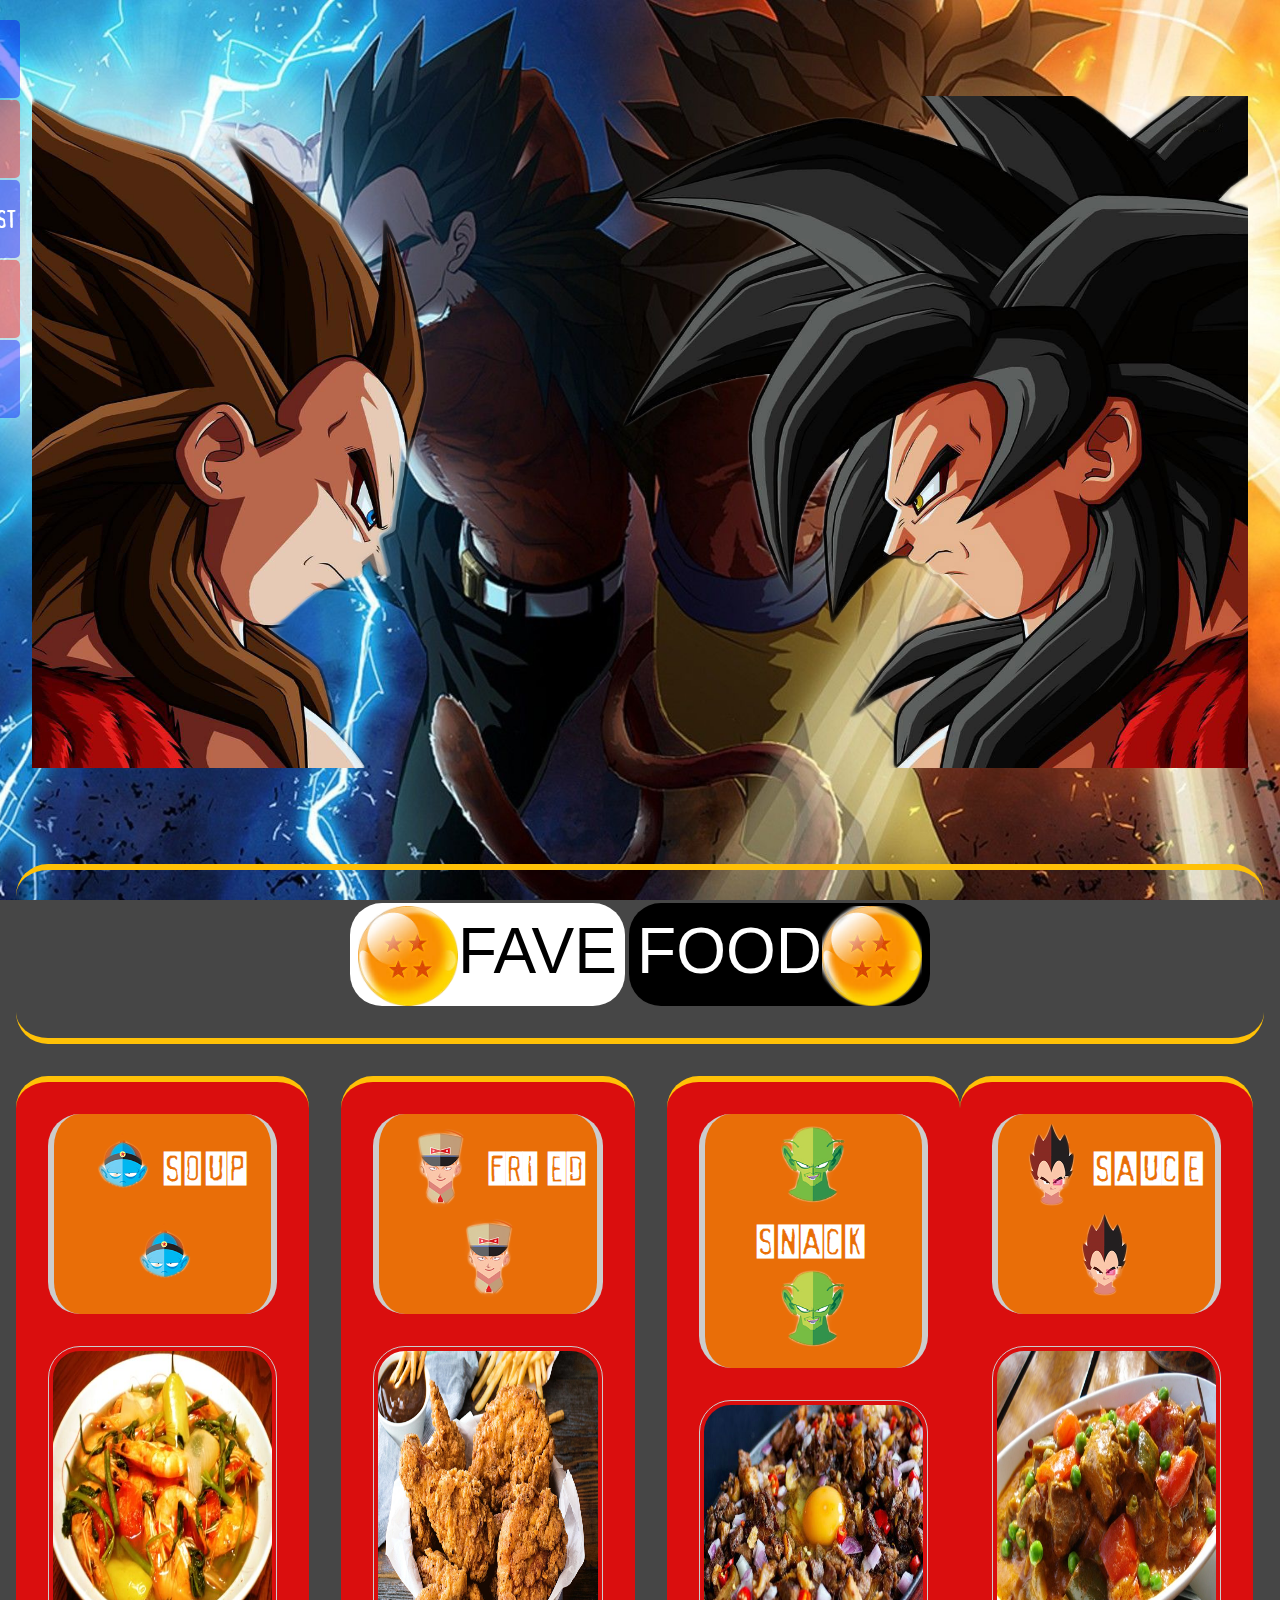
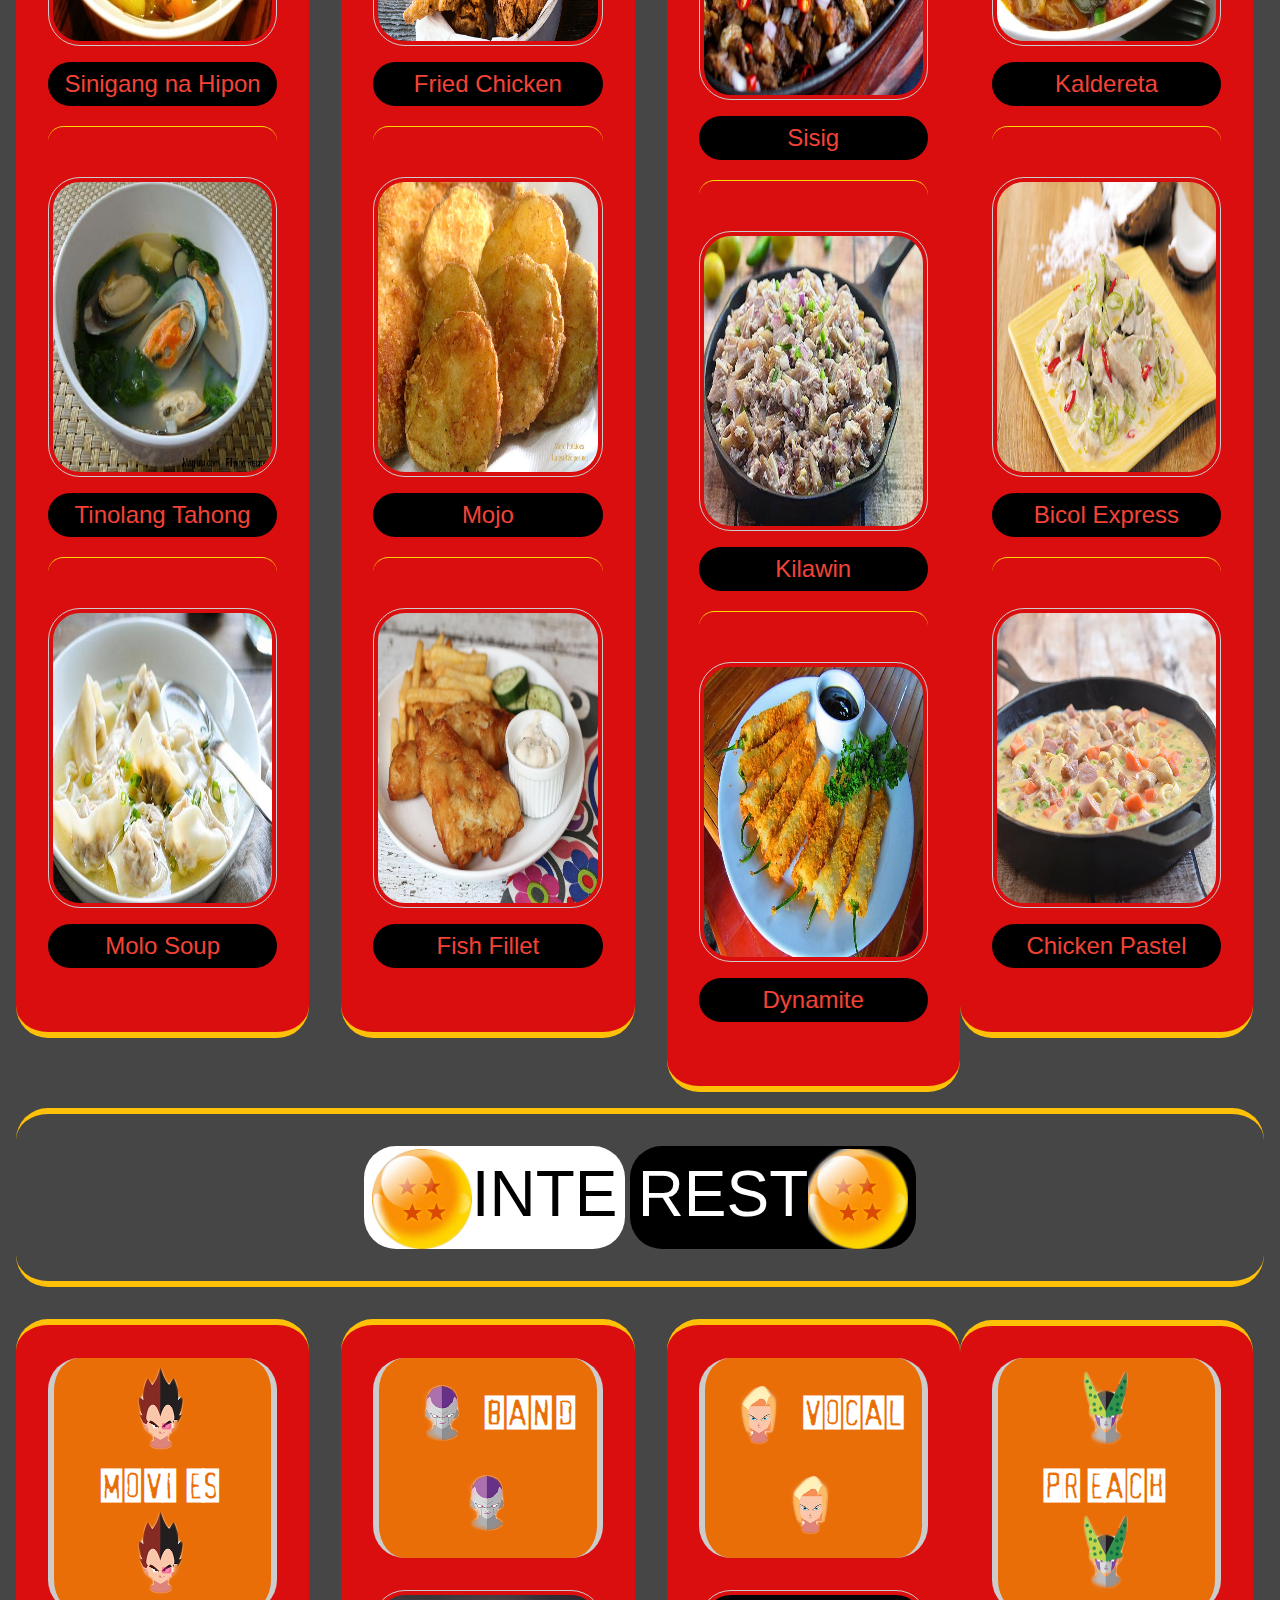
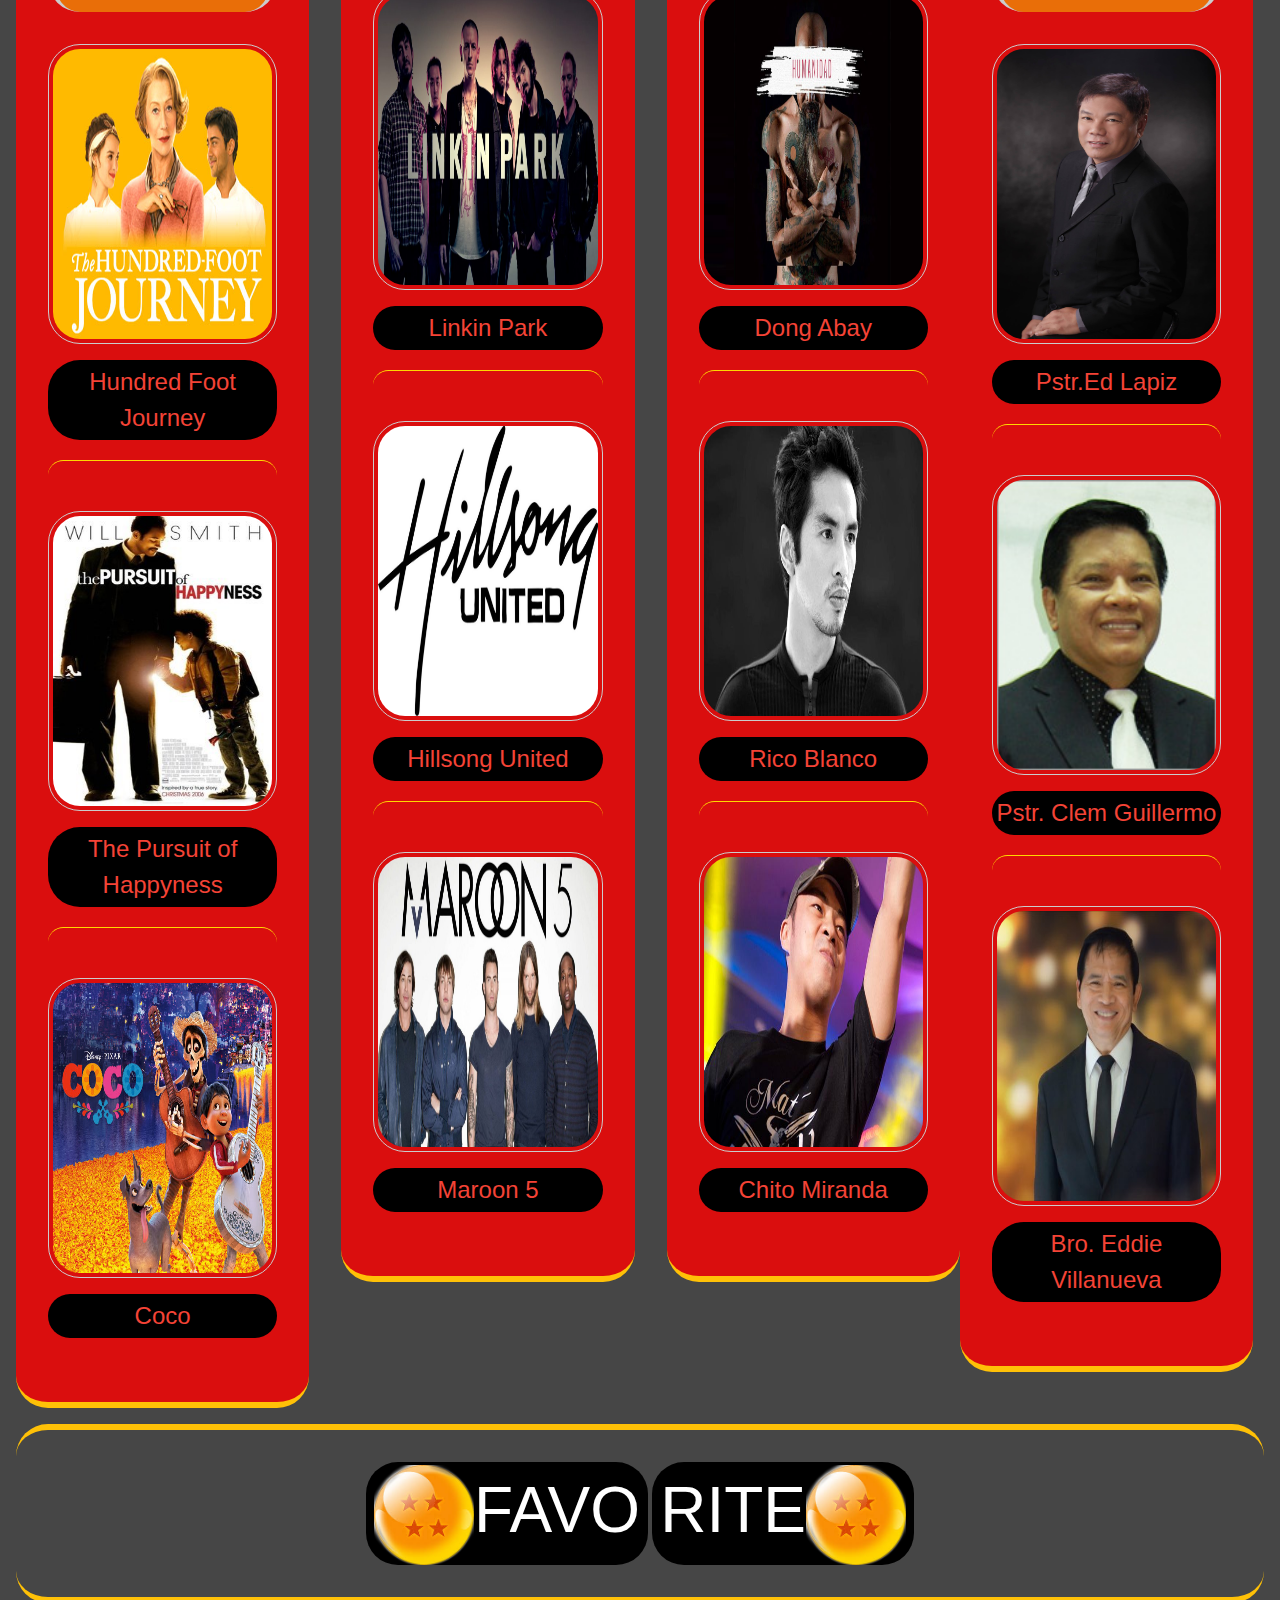
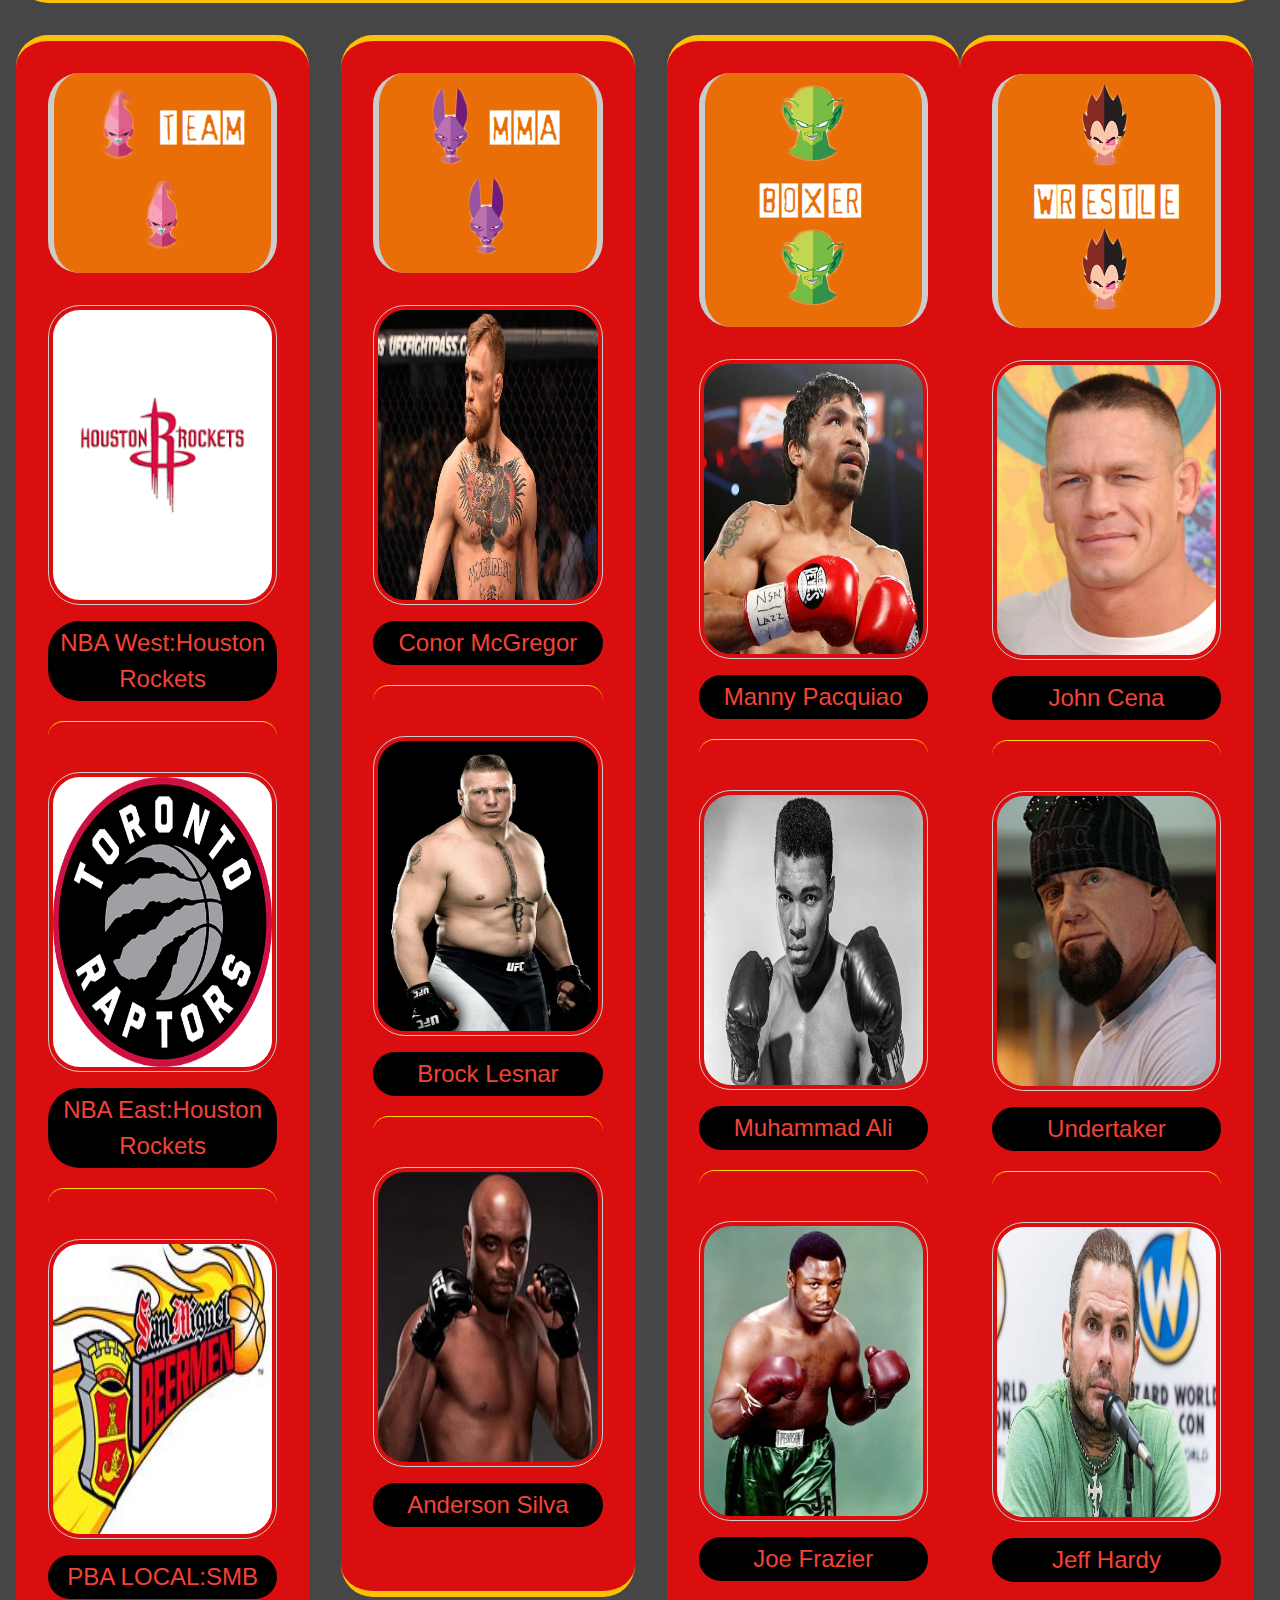
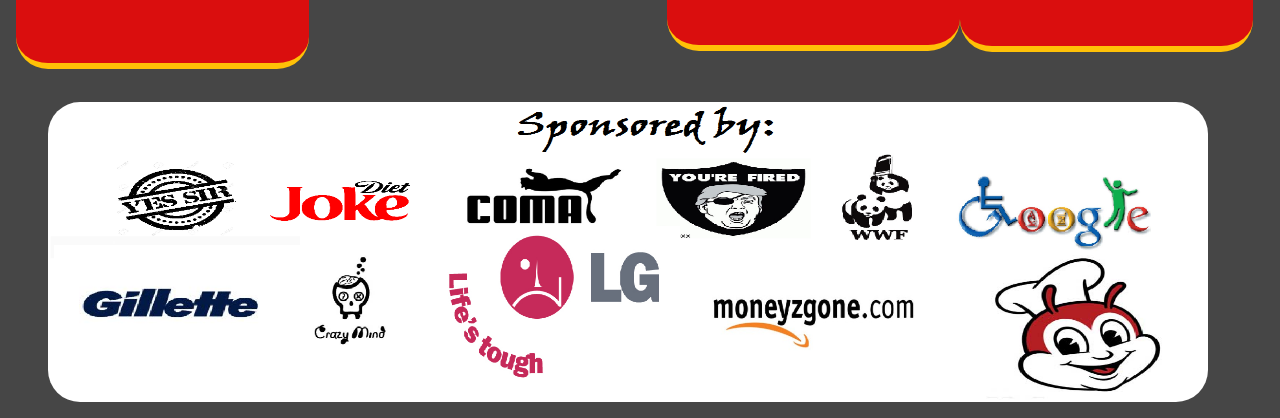
<file: index4.html>
<html>
<title>EdsonProfile</title>
<meta name="viewport" content="device-width, initial-scale=1">
<link rel="stylesheet" href="w3.css">
<style>
body{
  
  background: url(index4.jpg) ;
  background-position: center center;
  background-repeat: no-repeat;
  background-size: cover;
  background-attachment: fixed;
  background-color: #464646;
  

}
.w3-cover{
  z-index: 10000;
  font-size:100px;
  text-align:center;
  position: absolute;
  width: 20%;
  padding-top: 100px;
  color: white;
  font-family: 'Lato';
}
.w3-bar {
  overflow: hidden;
  background-color: #333;
  position: fixed;
  top: 0;
  width: 98%;

}
h5 {
  font-family: Arial;
}
h2 {
  font-family: Comic San MS Header;
}

h1,h4 {
  font-family: Alias;
}

h3 {
  font-family: Alias;
}
hr {
    overflow: visible; 
    height: 30px;
    border-style: solid;
    border-color: gold;
    border-width: 1px 0 0 0;
    border-radius: 20px;
}

</style>
<body>
    <audio autoplay loop>
      <source src="mp3/lap4.mp3">
      </audio>

 <body>
<div id="mySidenav" class="sidenav">
    <a href="index2.html" id="home"><h4>Home</h4></a>
  <a href="index3.html" id="about"><h4>About</h4></a>
  <a href="index4.html" id="interest"><h4>Interest</h4></a>
  <a href="index5.html" id="gallery"><h4>Photos</h4></a>
  <a href="index6.html" id="quiz"><h4>Quiz</h4></a>
</div>
<div class="w3-container w3-transparent w3-mobile">
  <div class="w3-container w3-margin-top  w3-transparent  w3-round-xxlarge w3-mobile">

<div class="w3-content w3-margin-top w3-margin-bottom" style="max-width: 3000px">
  <img class="w3-round-xxxlarge w3-padding-64" src="dgtwall3.png"  width="2000" height="800"style="width:100%">
  </div>
</div>
<div class="w3-col w3-transparent w3-container w3-topbar w3-bottombar w3-border-amber w3-margin-bottom  w3-padding-32 w3-round-xxlarge w3-margin-top w3-mobile" style="width:100%">
      <header class="w3-container w3-transparent w3-round-xxlarge w3-center  ">
      <span class="w3-tag w3-jumbo w3-white w3-round-xxlarge "><img src="icon.png" alt="" height="100">FAVE</span>
      <span class="w3-tag w3-jumbo w3-round-xxlarge ">FOOD<img src="icon.png" alt="" height="100"></span>
      
      </header>
</div>
<div class="w3-row w3-transparent ">
<div class="w3-col w3-trans-red w3-container w3-topbar w3-bottombar w3-border-amber w3-padding-32 w3-round-xxlarge w3-margin-top w3-mobile" style="width:23.5%">
      <header class="w3-container w3-transparent w3-round-xxlarge w3-center ">
      <span class="w3-tag w3-jumbo w3-trans-yellow w3-leftbar w3-rightbar w3-round-xxlarge w3-mobile"><h1 class="w3-xxlarge"><img src="final1.png" alt="" height="90"><b>SOUP</b>
      <img src="final1.png" alt="" height="90"></span></h1>
      </header>
<div class="w3-container w3-justify w3-padding-32">
      <img src="interest/main1.jpg" class="w3-border w3-margin-bottom w3-round-xxlarge" alt="Profile" style="padding:4px;width:100%;height: 300px" align="center">
      <span class="w3-tag w3-round w3-xlarge w3-black w3-round-xxlarge w3-text-red alt="Profile" style="padding:4px;width:100%;" align="center"">Sinigang na Hipon</span>
      <hr>
      <img src="interest/food2.jpg" class="w3-border w3-margin-bottom w3-round-xxlarge" alt="Profile" style="padding:4px;width:100%;height: 300px" align="center"><span class="w3-tag w3-round w3-xlarge w3-black w3-round-xxlarge w3-text-red alt="Profile" style="padding:4px;width:100%;" align="center"">Tinolang Tahong</span>
      <hr>
      <img src="interest/food3.jpg" class="w3-border w3-margin-bottom w3-round-xxlarge" alt="Profile" style="padding:4px;width:100%;height: 300px" align="center"><span class="w3-tag w3-round w3-xlarge w3-black w3-round-xxlarge w3-text-red alt="Profile" style="padding:4px;width:100%;" align="center"">Molo Soup</span>
      
</div>
</div>
<div class="w3-col w3-transparent  w3-container w3-mobile" style="width:1%">
</div>
<div class="w3-col w3-trans-red w3-container  w3-topbar w3-bottombar w3-border-amber  w3-padding-32 w3-round-xxlarge w3-margin-top w3-mobile" style="width:23.5%">
      <header class="w3-container w3-transparent w3-round-xxlarge w3-center ">
      <span class="w3-tag w3-jumbo w3-trans-yellow w3-leftbar w3-rightbar w3-round-xxlarge w3-mobile"><h1 class="w3-xxlarge"><img src="final2.png" alt="" height="90"><b>FRIED</b>
      <img src="final2.png" alt="" height="90"></span></h1>
      </header>
<div class="w3-container w3-justify w3-padding-32">
      <img src="interest/food2-1.jpeg" class="w3-border w3-margin-bottom w3-round-xxlarge" alt="Profile" style="padding:4px;width:100%;height: 300px" align="center"><span class="w3-tag w3-round w3-xlarge w3-black w3-round-xxlarge w3-text-red alt="Profile" style="padding:4px;width:100%;" align="center"">Fried Chicken</span>
      <hr>
      <img src="interest/food2-2.jpg" class="w3-border w3-margin-bottom w3-round-xxlarge" alt="Profile" style="padding:4px;width:100%;height: 300px" align="center"><span class="w3-tag w3-round w3-xlarge w3-black w3-round-xxlarge w3-text-red alt="Profile" style="padding:4px;width:100%;" align="center"">Mojo</span>
      <hr>
      <img src="interest/food2-3.jpg" class="w3-border w3-margin-bottom w3-round-xxlarge" alt="Profile" style="padding:4px;width:100%;height: 300px" align="center"><span class="w3-tag w3-round w3-xlarge w3-black w3-round-xxlarge w3-text-red alt="Profile" style="padding:4px;width:100%;" align="center"">Fish Fillet</span>
      
</div>
</div>
<div class="w3-col w3-transparent  w3-container w3-mobile" style="width:1%">
</div>
<div class="w3-col w3-trans-red w3-container w3-topbar w3-bottombar w3-border-amber  w3-padding-32 w3-round-xxlarge w3-margin-top w3-mobile" style="width:23.5%">
      <header class="w3-container w3-transparent w3-round-xxlarge w3-center ">
      <span class="w3-tag w3-jumbo w3-trans-yellow w3-leftbar w3-rightbar w3-round-xxlarge w3-mobile"><h1 class="w3-xxlarge"><img src="final3.png" alt="" height="90"><b>SNACK</b>
      <img src="final3.png" alt="" height="90"></span></h1>
      </header>
<div class="w3-container w3-justify w3-padding-32">
      <img src="interest/food3-1.jpg" class="w3-border w3-margin-bottom w3-round-xxlarge" alt="Profile" style="padding:4px;width:100%;height: 300px" align="center">
      <span class="w3-tag w3-round w3-xlarge w3-black w3-round-xxlarge w3-text-red alt="Profile" style="padding:4px;width:100%;" align="center"">Sisig</span>
      <hr>
      <img src="interest/food3-2.jpg" class="w3-border w3-margin-bottom w3-round-xxlarge" alt="Profile" style="padding:4px;width:100%;height: 300px" align="center">
      <span class="w3-tag w3-round w3-xlarge w3-black w3-round-xxlarge w3-text-red alt="Profile" style="padding:4px;width:100%;" align="center"">Kilawin</span>
      <hr>
      <img src="interest/food3-3.jpg" class="w3-border w3-margin-bottom w3-round-xxlarge" alt="Profile" style="padding:4px;width:100%;height: 300px" align="center">
      <span class="w3-tag w3-round w3-xlarge w3-black w3-round-xxlarge w3-text-red alt="Profile" style="padding:4px;width:100%;" align="center"">Dynamite</span>
</div>
</div>
<div class="w3-col w3-transparent  w3-container w3-mobile" style="width:1%">
</div>

<div class="w3-col w3-trans-red w3-container w3-topbar w3-bottombar w3-border-amber  w3-padding-32 w3-round-xxlarge w3-margin-top w3-mobile" style="width:23.5%">
      <header class="w3-container w3-transparent w3-round-xxlarge w3-center ">
      <span class="w3-tag w3-jumbo w3-trans-yellow w3-leftbar w3-rightbar w3-round-xxlarge w3-mobile"><h1 class="w3-xxlarge"><img src="final4.png" alt="" height="90"><b>SAUCE</b>
      <img src="final4.png" alt="" height="90"></span></h1>
      </header>
<div class="w3-container w3-justify w3-padding-32">
      <img src="interest/food4-1.jpg" class="w3-border w3-margin-bottom w3-round-xxlarge" alt="Profile" style="padding:4px;width:100%;height: 300px" align="center">
        <span class="w3-tag w3-round w3-xlarge w3-black w3-round-xxlarge w3-text-red alt="Profile" style="padding:4px;width:100%;" align="center"">Kaldereta</span>
      <hr>
      <img src="interest/food4-2.jpg" class="w3-border w3-margin-bottom w3-round-xxlarge" alt="Profile" style="padding:4px;width:100%;height: 300px" align="center">
      <span class="w3-tag w3-round w3-xlarge w3-black w3-round-xxlarge w3-text-red alt="Profile" style="padding:4px;width:100%;" align="center"">Bicol Express</span>
      <hr>
      <img src="interest/food4-3.jpg" class="w3-border w3-margin-bottom w3-round-xxlarge" alt="Profile" style="padding:4px;width:100%;height: 300px" align="center">
      <span class="w3-tag w3-round w3-xlarge w3-black w3-round-xxlarge w3-text-red alt="Profile" style="padding:4px;width:100%;" align="center"">Chicken Pastel</span>
</div>
</div>
<div class="w3-col w3-transparent w3-container w3-topbar w3-bottombar w3-border-amber w3-margin-bottom  w3-padding-32 w3-round-xxlarge w3-margin-top w3-mobile" style="width:100%">
      <header class="w3-container w3-transparent w3-round-xxlarge w3-center  ">
      <span class="w3-tag w3-jumbo w3-white w3-round-xxlarge "><img src="icon.png" alt="" height="100">INTE</span>
      <span class="w3-tag w3-jumbo w3-round-xxlarge ">REST<img src="icon.png" alt="" height="100"></span>
      
      </header>
</div>
<div class="w3-row w3-transparent ">
<div class="w3-col w3-trans-red w3-container w3-topbar w3-bottombar w3-border-amber w3-padding-32 w3-round-xxlarge w3-margin-top w3-mobile" style="width:23.5%">
      <header class="w3-container w3-transparent w3-round-xxlarge w3-center ">
      <span class="w3-tag w3-jumbo w3-trans-yellow w3-leftbar w3-rightbar w3-round-xxlarge w3-mobile"><h1 class="w3-xxlarge"><img src="final4.png" alt="" height="90"><b>MOVIES</b>
      <img src="final4.png" alt="" height="90"></span></h1>
      </header>
<div class="w3-container w3-justify w3-padding-32">
      <img src="mov/fave1.jpg" class="w3-border w3-margin-bottom w3-round-xxlarge" alt="Profile" style="padding:4px;width:100%;height: 300px" align="center">
      <span class="w3-tag w3-round w3-xlarge w3-black w3-round-xxlarge w3-text-red alt="Profile" style="padding:4px;width:100%;" align="center"">Hundred Foot Journey</span>
      <hr>
      <img src="mov/fave2.jpg" class="w3-border w3-margin-bottom w3-round-xxlarge" alt="Profile" style="padding:4px;width:100%;height: 300px" align="center"><span class="w3-tag w3-round w3-xlarge w3-black w3-round-xxlarge w3-text-red alt="Profile" style="padding:4px;width:100%;" align="center"">The Pursuit of Happyness</span>
      <hr>
      <img src="mov/fave3.jpeg" class="w3-border w3-margin-bottom w3-round-xxlarge" alt="Profile" style="padding:4px;width:100%;height: 300px" align="center"><span class="w3-tag w3-round w3-xlarge w3-black w3-round-xxlarge w3-text-red alt="Profile" style="padding:4px;width:100%;" align="center"">Coco</span>
      
</div>
</div>
<div class="w3-col w3-transparent  w3-container w3-mobile" style="width:1%">
</div>
<div class="w3-col w3-trans-red w3-container  w3-topbar w3-bottombar w3-border-amber  w3-padding-32 w3-round-xxlarge w3-margin-top w3-mobile" style="width:23.5%">
      <header class="w3-container w3-transparent w3-round-xxlarge w3-center ">
      <span class="w3-tag w3-jumbo w3-trans-yellow w3-leftbar w3-rightbar w3-round-xxlarge w3-mobile"><h1 class="w3-xxlarge"><img src="final5.png" alt="" height="90"><b>BAND</b>
      <img src="final5.png" alt="" height="90"></span></h1>
      </header>
<div class="w3-container w3-justify w3-padding-32">
      <img src="mov/fave3-1.jpg" class="w3-border w3-margin-bottom w3-round-xxlarge" alt="Profile" style="padding:4px;width:100%;height: 300px" align="center"><span class="w3-tag w3-round w3-xlarge w3-black w3-round-xxlarge w3-text-red alt="Profile" style="padding:4px;width:100%;" align="center"">Linkin Park</span>
      <hr>
      <img src="mov/fave3-2.jpeg" class="w3-border w3-margin-bottom w3-round-xxlarge" alt="Profile" style="padding:4px;width:100%;height: 300px" align="center"><span class="w3-tag w3-round w3-xlarge w3-black w3-round-xxlarge w3-text-red alt="Profile" style="padding:4px;width:100%;" align="center"">Hillsong United</span>
      <hr>
      <img src="mov/fave3-3.jpg" class="w3-border w3-margin-bottom w3-round-xxlarge" alt="Profile" style="padding:4px;width:100%;height: 300px" align="center"><span class="w3-tag w3-round w3-xlarge w3-black w3-round-xxlarge w3-text-red alt="Profile" style="padding:4px;width:100%;" align="center"">Maroon 5</span>
      
</div>
</div>
<div class="w3-col w3-transparent  w3-container w3-mobile" style="width:1%">
</div>
<div class="w3-col w3-trans-red w3-container w3-topbar w3-bottombar w3-border-amber  w3-padding-32 w3-round-xxlarge w3-margin-top w3-mobile" style="width:23.5%">
      <header class="w3-container w3-transparent w3-round-xxlarge w3-center ">
      <span class="w3-tag w3-jumbo w3-trans-yellow w3-leftbar w3-rightbar w3-round-xxlarge w3-mobile"><h1 class="w3-xxlarge"><img src="final6.png" alt="" height="90"><b>VOCAL</b>
      <img src="final6.png" alt="" height="90"></span></h1>
      </header>
<div class="w3-container w3-justify w3-padding-32">
      <img src="mov/fave2-1.jpg" class="w3-border w3-margin-bottom w3-round-xxlarge" alt="Profile" style="padding:4px;width:100%;height: 300px" align="center">
      <span class="w3-tag w3-round w3-xlarge w3-black w3-round-xxlarge w3-text-red alt="Profile" style="padding:4px;width:100%;" align="center"">Dong Abay</span>
      <hr>
      <img src="mov/fave2-2.jpg" class="w3-border w3-margin-bottom w3-round-xxlarge" alt="Profile" style="padding:4px;width:100%;height: 300px" align="center">
      <span class="w3-tag w3-round w3-xlarge w3-black w3-round-xxlarge w3-text-red alt="Profile" style="padding:4px;width:100%;" align="center"">Rico Blanco</span>
      <hr>
      <img src="mov/fave2-3.jpg" class="w3-border w3-margin-bottom w3-round-xxlarge" alt="Profile" style="padding:4px;width:100%;height: 300px" align="center">
      <span class="w3-tag w3-round w3-xlarge w3-black w3-round-xxlarge w3-text-red alt="Profile" style="padding:4px;width:100%;" align="center"">Chito Miranda</span>
</div>
</div>
<div class="w3-col w3-transparent  w3-container w3-mobile" style="width:1%">
</div>

<div class="w3-col w3-trans-red w3-container w3-topbar w3-bottombar w3-border-amber  w3-padding-32 w3-round-xxlarge w3-margin-top w3-mobile" style="width:23.5%">
      <header class="w3-container w3-transparent w3-round-xxlarge w3-center ">
      <span class="w3-tag w3-jumbo w3-trans-yellow w3-leftbar w3-rightbar w3-round-xxlarge w3-mobile"><h1 class="w3-xxlarge"><img src="final7.png" alt="" height="90"><b>PREACH</b>
      <img src="final7.png" alt="" height="90"></span></h1>
      </header>
<div class="w3-container w3-justify w3-padding-32">
      <img src="mov/fave4-1.jpg" class="w3-border w3-margin-bottom w3-round-xxlarge" alt="Profile" style="padding:4px;width:100%;height: 300px" align="center">
        <span class="w3-tag w3-round w3-xlarge w3-black w3-round-xxlarge w3-text-red alt="Profile" style="padding:4px;width:100%;" align="center"">Pstr.Ed Lapiz</span>
      <hr>
      <img src="mov/fave4-2.jpg" class="w3-border w3-margin-bottom w3-round-xxlarge" alt="Profile" style="padding:4px;width:100%;height: 300px" align="center">
      <span class="w3-tag w3-round w3-xlarge w3-black w3-round-xxlarge w3-text-red alt="Profile" style="padding:4px;width:100%;" align="center"">Pstr. Clem Guillermo</span>
      <hr>
      <img src="mov/fave4-3.jpg" class="w3-border w3-margin-bottom w3-round-xxlarge" alt="Profile" style="padding:4px;width:100%;height: 300px" align="center">
      <span class="w3-tag w3-round w3-xlarge w3-black w3-round-xxlarge w3-text-red alt="Profile" style="padding:4px;width:100%;" align="center"">Bro. Eddie Villanueva</span>
</div>
</div>
<div class="w3-col w3-transparent w3-container w3-topbar w3-bottombar w3-border-amber w3-margin-bottom  w3-padding-32 w3-round-xxlarge w3-margin-top w3-mobile" style="width:100%">
      <header class="w3-container w3-transparent w3-round-xxlarge w3-center  ">
      <span class="w3-tag w3-jumbo w3-black w3-round-xxlarge "><img src="icon.png" alt="" height="100">FAVO</span>
      <span class="w3-tag w3-jumbo w3-round-xxlarge ">RITE<img src="icon.png" alt="" height="100"></span>
      
      </header>
</div>
<div class="w3-row w3-transparent ">
<div class="w3-col w3-trans-red w3-container w3-topbar w3-bottombar w3-border-amber w3-padding-32 w3-round-xxlarge w3-margin-top w3-mobile" style="width:23.5%">
      <header class="w3-container w3-transparent w3-round-xxlarge w3-center ">
      <span class="w3-tag w3-jumbo w3-trans-yellow w3-leftbar w3-rightbar w3-round-xxlarge w3-mobile"><h1 class="w3-xxlarge"><img src="final8.png" alt="" height="90"><b>TEAM</b>
      <img src="final8.png" alt="" height="90"></span></h1>
      </header>
<div class="w3-container w3-justify w3-padding-32">
      <img src="hobby/fave1.png" class="w3-border w3-margin-bottom w3-round-xxlarge" alt="Profile" style="padding:4px;width:100%;height: 300px" align="center">
      <span class="w3-tag w3-round w3-xlarge w3-black w3-round-xxlarge w3-text-red alt="Profile" style="padding:4px;width:100%;" align="center"">NBA West:Houston Rockets</span>
      <hr>
      <img src="hobby/fave2.jpg" class="w3-border w3-margin-bottom w3-round-xxlarge" alt="Profile" style="padding:4px;width:100%;height: 300px" align="center"><span class="w3-tag w3-round w3-xlarge w3-black w3-round-xxlarge w3-text-red alt="Profile" style="padding:4px;width:100%;" align="center"">NBA East:Houston Rockets</span>
      <hr>
      <img src="hobby/fave3.jpg" class="w3-border w3-margin-bottom w3-round-xxlarge" alt="Profile" style="padding:4px;width:100%;height: 300px" align="center"><span class="w3-tag w3-round w3-xlarge w3-black w3-round-xxlarge w3-text-red alt="Profile" style="padding:4px;width:100%;" align="center"">PBA LOCAL:SMB</span>
      
</div>
</div>
<div class="w3-col w3-transparent  w3-container w3-mobile" style="width:1%">
</div>
<div class="w3-col w3-trans-red w3-container  w3-topbar w3-bottombar w3-border-amber  w3-padding-32 w3-round-xxlarge w3-margin-top w3-mobile" style="width:23.5%">
      <header class="w3-container w3-transparent w3-round-xxlarge w3-center ">
      <span class="w3-tag w3-jumbo w3-trans-yellow w3-leftbar w3-rightbar w3-round-xxlarge w3-mobile"><h1 class="w3-xxlarge"><img src="final9.png" alt="" height="90"><b>MMA</b>
      <img src="final9.png" alt="" height="90"></span></h1>
      </header>
<div class="w3-container w3-justify w3-padding-32">
      <img src="hobby/fave3-1.jpg" class="w3-border w3-margin-bottom w3-round-xxlarge" alt="Profile" style="padding:4px;width:100%;height: 300px" align="center"><span class="w3-tag w3-round w3-xlarge w3-black w3-round-xxlarge w3-text-red alt="Profile" style="padding:4px;width:100%;" align="center"">Conor McGregor</span>
      <hr>
      <img src="hobby/fave3-2.jpg" class="w3-border w3-margin-bottom w3-round-xxlarge" alt="Profile" style="padding:4px;width:100%;height: 300px" align="center"><span class="w3-tag w3-round w3-xlarge w3-black w3-round-xxlarge w3-text-red alt="Profile" style="padding:4px;width:100%;" align="center"">Brock Lesnar</span>
      <hr>
      <img src="hobby/fave3-3.jpg" class="w3-border w3-margin-bottom w3-round-xxlarge" alt="Profile" style="padding:4px;width:100%;height: 300px" align="center"><span class="w3-tag w3-round w3-xlarge w3-black w3-round-xxlarge w3-text-red alt="Profile" style="padding:4px;width:100%;" align="center"">Anderson Silva</span>
      
</div>
</div>
<div class="w3-col w3-transparent  w3-container w3-mobile" style="width:1%">
</div>
<div class="w3-col w3-trans-red w3-container w3-topbar w3-bottombar w3-border-amber  w3-padding-32 w3-round-xxlarge w3-margin-top w3-mobile" style="width:23.5%">
      <header class="w3-container w3-transparent w3-round-xxlarge w3-center ">
      <span class="w3-tag w3-jumbo w3-trans-yellow w3-leftbar w3-rightbar w3-round-xxlarge w3-mobile"><h1 class="w3-xxlarge"><img src="final3.png" alt="" height="90"><b>BOXER</b>
      <img src="final3.png" alt="" height="90"></span></h1>
      </header>
<div class="w3-container w3-justify w3-padding-32">
      <img src="hobby/fave2-1.jpg" class="w3-border w3-margin-bottom w3-round-xxlarge" alt="Profile" style="padding:4px;width:100%;height: 300px" align="center">
      <span class="w3-tag w3-round w3-xlarge w3-black w3-round-xxlarge w3-text-red alt="Profile" style="padding:4px;width:100%;" align="center"">Manny Pacquiao</span>
      <hr>
      <img src="hobby/fave2-2.jpeg" class="w3-border w3-margin-bottom w3-round-xxlarge" alt="Profile" style="padding:4px;width:100%;height: 300px" align="center">
      <span class="w3-tag w3-round w3-xlarge w3-black w3-round-xxlarge w3-text-red alt="Profile" style="padding:4px;width:100%;" align="center"">Muhammad Ali</span>
      <hr>
      <img src="hobby/fave2-3.jpg" class="w3-border w3-margin-bottom w3-round-xxlarge" alt="Profile" style="padding:4px;width:100%;height: 300px" align="center">
      <span class="w3-tag w3-round w3-xlarge w3-black w3-round-xxlarge w3-text-red alt="Profile" style="padding:4px;width:100%;" align="center"">Joe Frazier</span>
</div>
</div>
<div class="w3-col w3-transparent  w3-container w3-mobile" style="width:1%">
</div>

<div class="w3-col w3-trans-red w3-container w3-topbar w3-bottombar w3-border-amber  w3-padding-32 w3-round-xxlarge w3-margin-top w3-mobile" style="width:23.5%">
      <header class="w3-container w3-transparent w3-round-xxlarge w3-center ">
      <span class="w3-tag w3-jumbo w3-trans-yellow w3-leftbar w3-rightbar w3-round-xxlarge w3-mobile"><h1 class="w3-xxlarge"><img src="final4.png" alt="" height="90"><b>WRESTLE</b>
      <img src="final4.png" alt="" height="90"></span></h1>
      </header>
<div class="w3-container w3-justify w3-padding-32">
      <img src="hobby/fave4-1.jpg" class="w3-border w3-margin-bottom w3-round-xxlarge" alt="Profile" style="padding:4px;width:100%;height: 300px" align="center">
        <span class="w3-tag w3-round w3-xlarge w3-black w3-round-xxlarge w3-text-red alt="Profile" style="padding:4px;width:100%;" align="center"">John Cena</span>
      <hr>
      <img src="hobby/fave4-2.jpg" class="w3-border w3-margin-bottom w3-round-xxlarge" alt="Profile" style="padding:4px;width:100%;height: 300px" align="center">
      <span class="w3-tag w3-round w3-xlarge w3-black w3-round-xxlarge w3-text-red alt="Profile" style="padding:4px;width:100%;" align="center"">Undertaker</span>
      <hr>
      <img src="hobby/fave4-3.jpg" class="w3-border w3-margin-bottom w3-round-xxlarge" alt="Profile" style="padding:4px;width:100%;height: 300px" align="center">
      <span class="w3-tag w3-round w3-xlarge w3-black w3-round-xxlarge w3-text-red alt="Profile" style="padding:4px;width:100%;" align="center"">Jeff Hardy</span>
</div>
</div>
<div class="w3-container w3-transparent">
<div class="w3-container w3-margin-top  w3-transparent  w3-round-xxlarge w3-mobile">

<div class="w3-content w3-margin-top w3-margin-bottom" style="max-width: 2300px" >
  

  <img class="myLoop w3-animate-opacity w3-round-xxlarge" src="footer.png" style="width:98%"  width="2000" height="300">
  <img class="myLoop w3-animate-opacity w3-round-xxlarge" src="footer2.png" style="width:98%" width="2000" height="300">
  <img class="myLoop w3-animate-opacity w3-round-xxlarge" src="footer.png" style="width:98%"  width="2000" height="300">
  <img class="myLoop w3-animate-opacity w3-round-xxlarge" src="footer2.png" style="width:98%" width="2000" height="300">
</div>
</div>



<script>
var myIndex = 0;
carousel();

function carousel() {
    var i;
    var x = document.getElementsByClassName("mySlides");
    for (i = 0; i < x.length; i++) {
       x[i].style.display = "none";  
    }
    myIndex++;
    if (myIndex > x.length) {myIndex = 1}    
    x[myIndex-1].style.display = "block";  
    setTimeout(carousel, 7000);    
}
</script>
<script>
var myIndex = 0;
carousel();

function carousel() {
    var i;
    var x = document.getElementsByClassName("myLoop");
    for (i = 0; i < x.length; i++) {
       x[i].style.display = "none";  
    }
    myIndex++;
    if (myIndex > x.length) {myIndex = 1}    
    x[myIndex-1].style.display = "block";  
    setTimeout(carousel, 2500);    
}
</script>
</body>
</html>
</file>
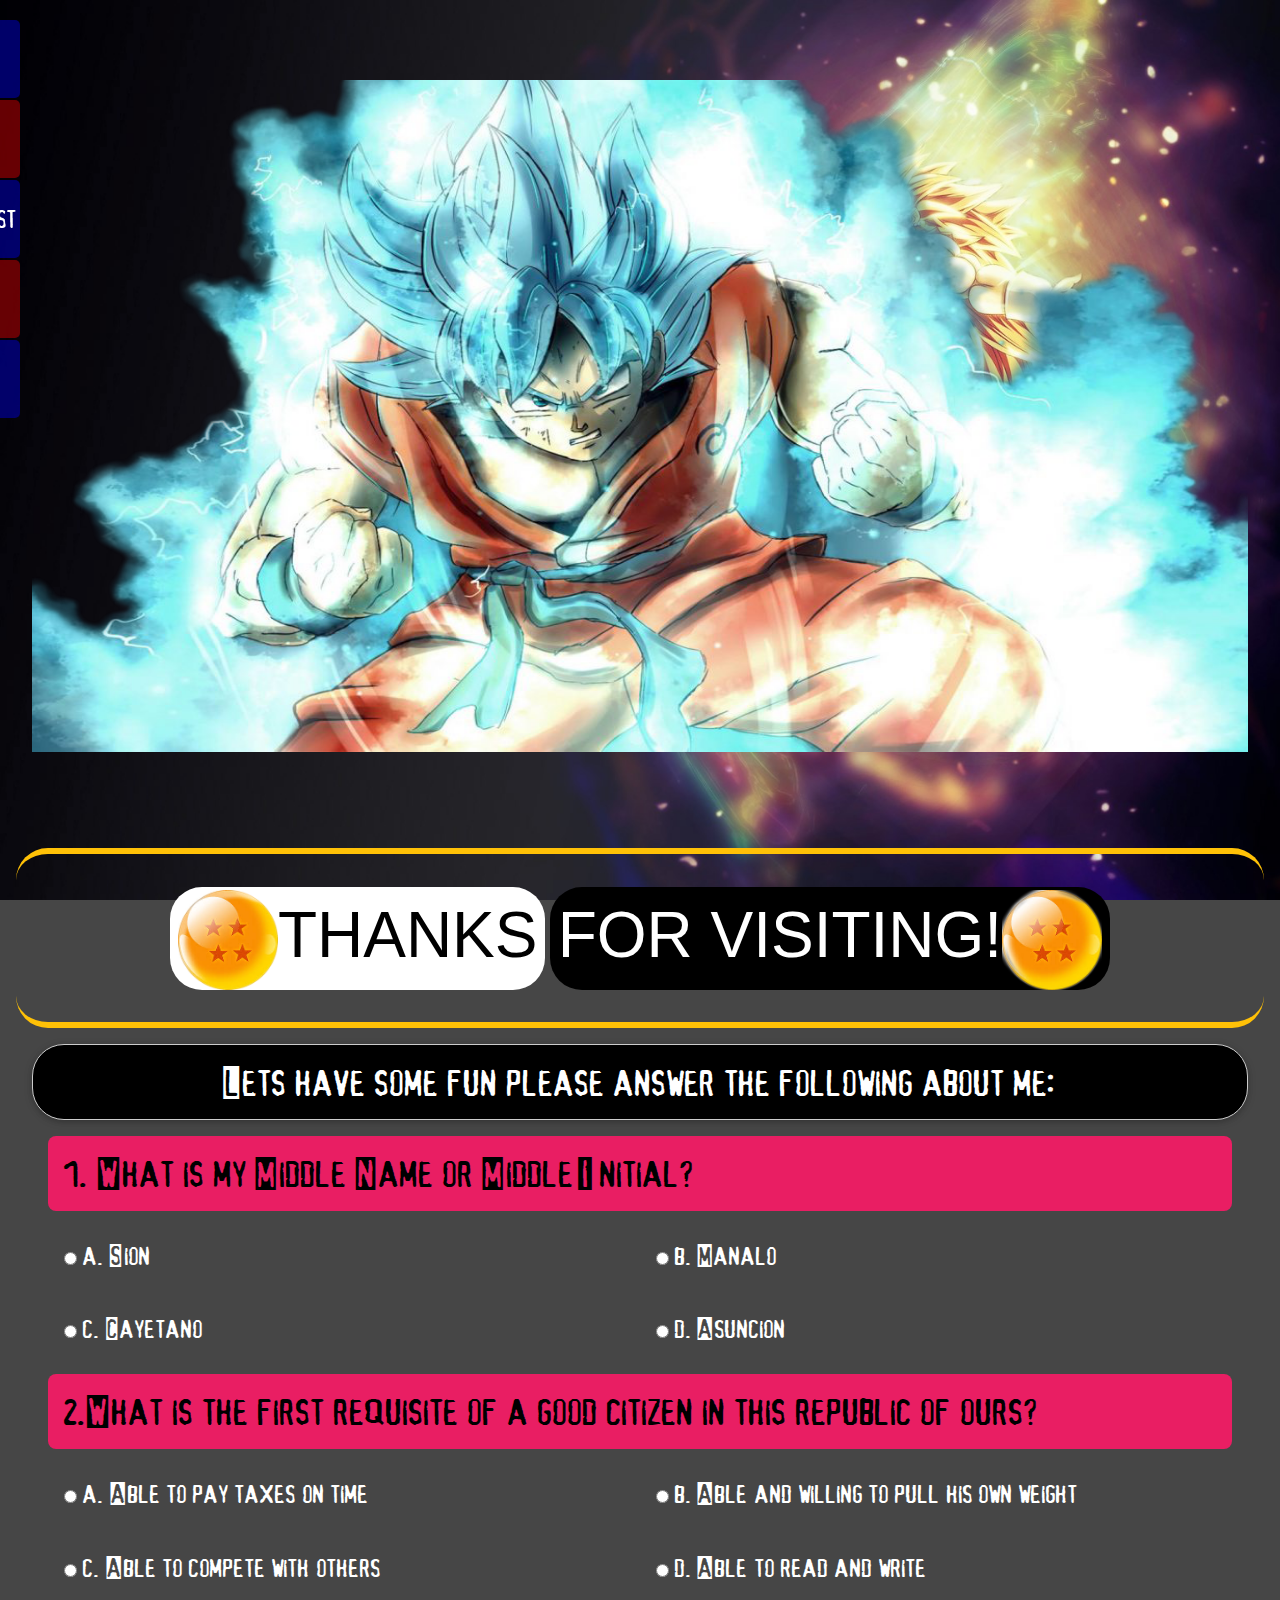
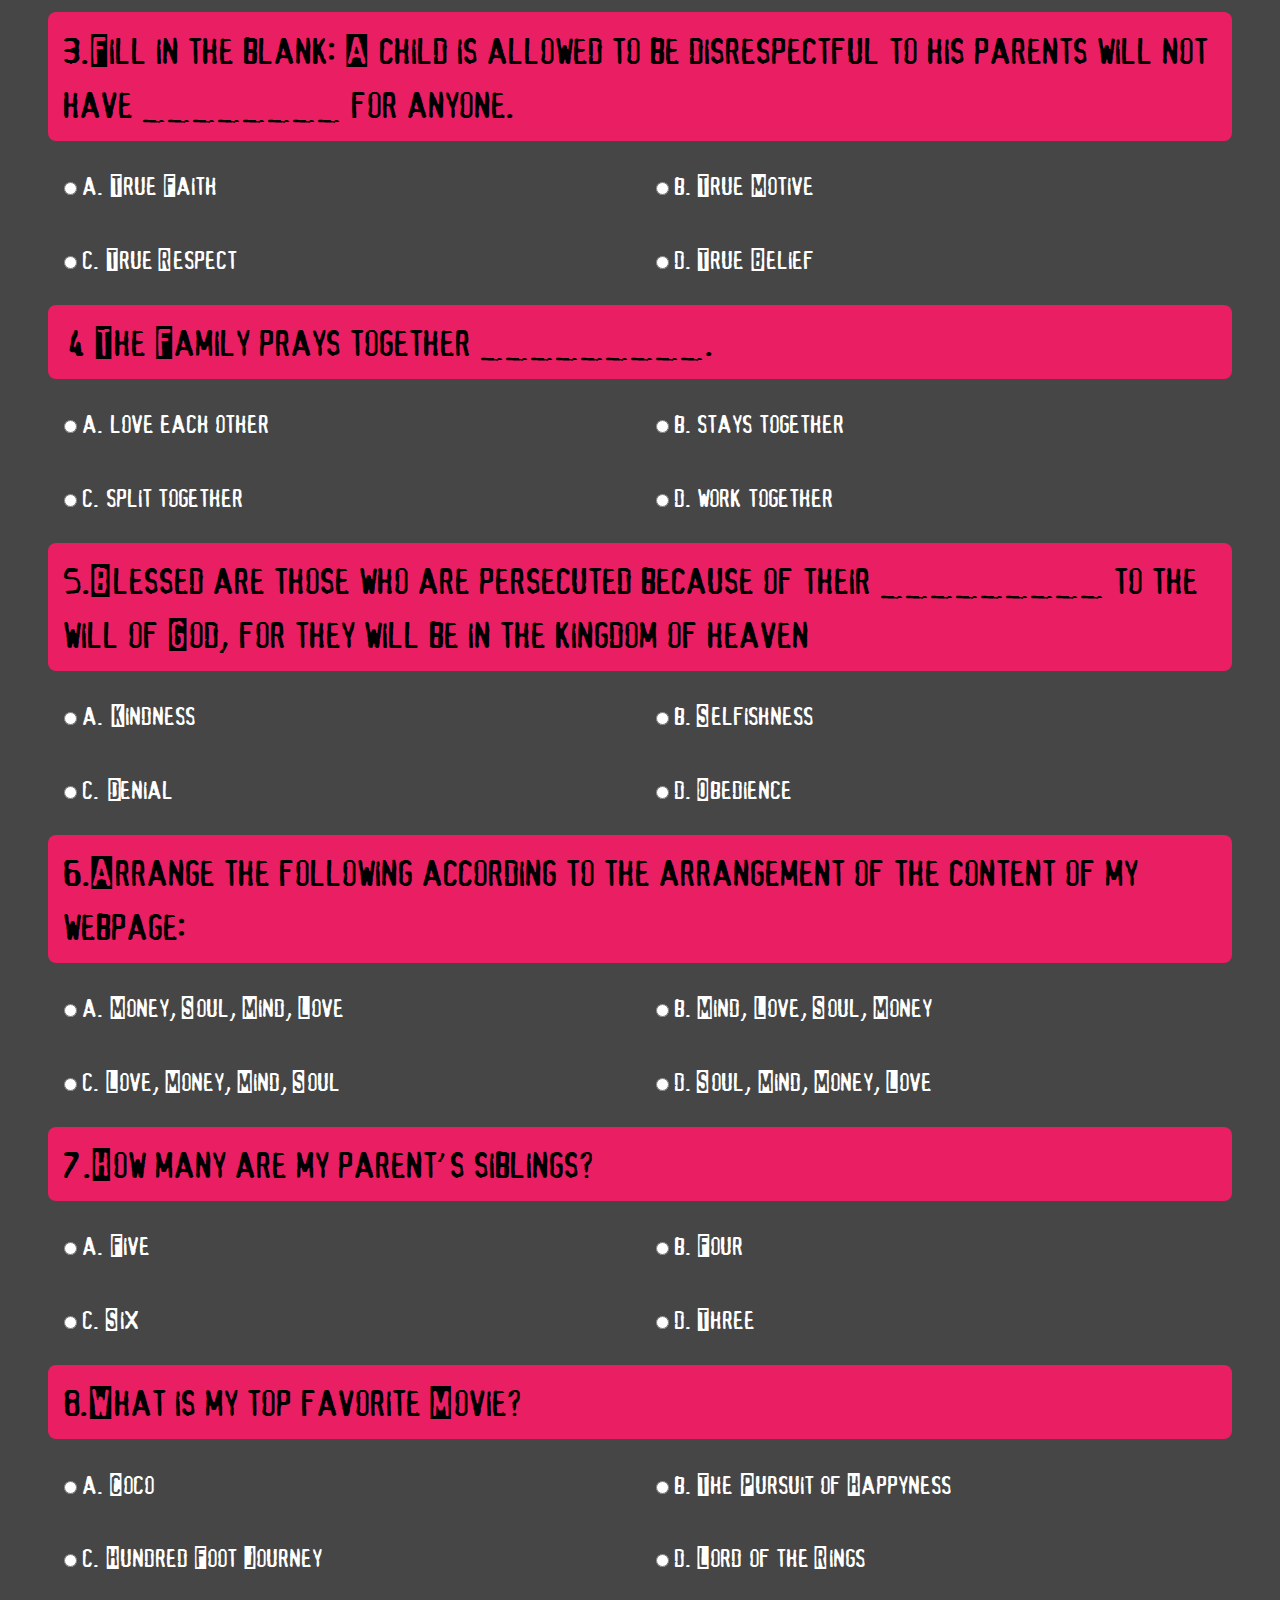
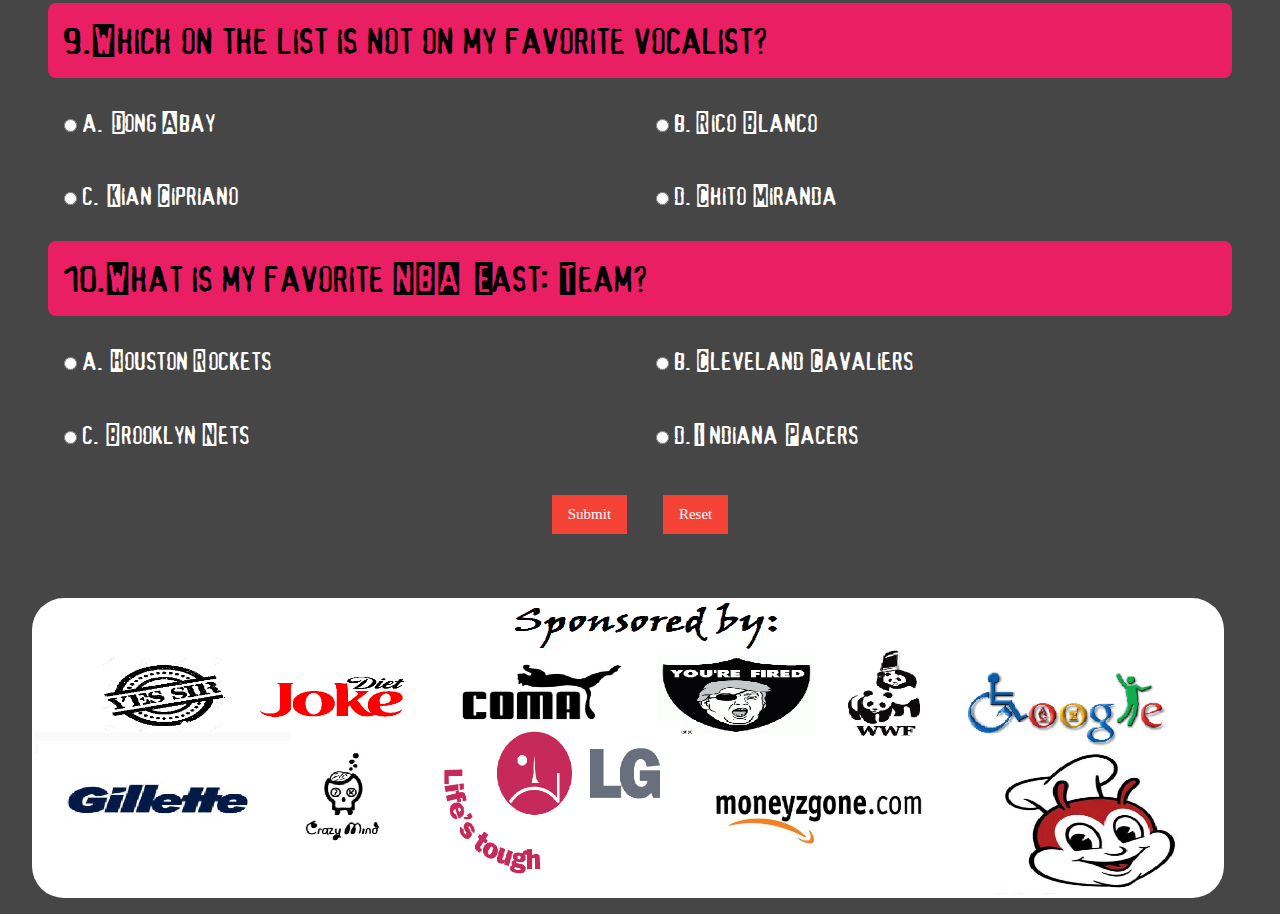
<file: index6.html>
<html>
<title>EdsonProfile</title>
<meta name="viewport" content="device-width, initial-scale=1">
<link rel="stylesheet" href="w3.css">
<link rel="stylesheet" href="https://cdnjs.cloudflare.com/ajax/libs/font-awesome/4.7.0/css/font-awesome.min.css">
<style>
body{
  
  background: url(wall6.jpg) ;
  background-position: center center;
  background-repeat: no-repeat;
  background-size: cover;
  background-attachment: fixed;
  background-color: #464646;
}
.w3-cover{
  z-index: 10000;
  font-size:100px;
  text-align:center;
  position: absolute;
  width: 20%;
  padding-top: 100px;
  color: white;
  font-family: 'Lato';
}
h5 {
  font-family: Arial;
}
h2 {
  font-family: Comic San MS Header;
}
h1,h4 {
  font-family: Alias;
}
hr {
    overflow: visible; 
    height: 30px;
    border-style: solid;
    border-color: gold;
    border-width: 1px 0 0 0;
    border-radius: 20px;
}


</style>

<body>
<audio autoplay loop>
      <source src="mp3/lap5.mp3">
      </audio>

<div id="mySidenav" class="sidenav">
  <a href="index2.html" id="home"><h4>Home</h4></a>
  <a href="index3.html" id="about"><h4>About</h4></a>
  <a href="index4.html" id="interest"><h4>Interest</h4></a>
  <a href="index5.html" id="gallery"><h4>Photos</h4></a>
  <a href="index6.html" id="quiz"><h4>Quiz</h4></a>
</div>
<div class="w3-container w3-transparent w3-mobile">
  <div class="w3-container w3-margin-top  w3-transparent  w3-round-xxlarge w3-mobile">

<div class="w3-content w3-margin-bottom" style="max-width: 3000px">
  <img class="w3-round-xxxlarge w3-padding-64" src="coverhead6.png"  width="2000" height="800"style="width:100%">
  </div>
</div>
<div class="w3-col w3-transparent w3-container w3-topbar w3-bottombar w3-border-amber w3-margin-bottom  w3-padding-32 w3-round-xxlarge w3-margin-top w3-mobile" style="width:100%">
      <header class="w3-container w3-transparent w3-round-xxlarge w3-center  ">
      <span class="w3-tag w3-jumbo w3-white w3-round-xxlarge "><img src="icon.png" alt="" height="100">THANKS</span>
      <span class="w3-tag w3-jumbo w3-round-xxlarge ">FOR VISITING!<img src="icon.png" alt="" height="100"></span>
      </header>
</div>
<div class="w3-container">

<form name="form1">
<tr><td><div class="w3-container w3-card w3-border w3-text-white w3-black w3-center w3-round-xxlarge">
<h1> Lets have some fun please answer the following about me: </h1></div>

<div class="w3-container">
<tr><td><div class="w3-container  w3-pink w3-text-white w3-margin-top w3-round-large w3-text-black"><h1>1. What is my Middle Name or Middle Initial?</h1></td></tr></div>
<tr>
<td><div class="w3-container w3-half  w3-hover-red w3-round-xlarge w3-margin-top w3-text-white"><h4><Input type="radio"border="0" name="1" onClick="q1=0">
a. Sion</h4></div>
<div class="w3-container w3-half  w3-hover-red w3-round-xlarge w3-margin-top w3-text-white"><h4><Input type="radio" border="0" name="1" onClick="q1=0">
b. Manalo</h4></div>
<br><div class="w3-container w3-half  w3-hover-red w3-round-xlarge w3-margin-top w3-text-white"><h4><Input type="radio" border="0" name="1" onClick="q1=0">
c. Cayetano</h4></div>
<div class="w3-container w3-half  w3-hover-red w3-round-xlarge w3-margin-top w3-text-white"><h4><Input type="radio" border="0" name="1" onClick="q1=10">
d. Asuncion</h4></div>
</tr>
</td>
</div>

<div class="w3-container">
<tr><td><div class="w3-container w3-pink w3-text-white w3-margin-top w3-round-large w3-text-black"><h1>2.What is the first requisite of a good citizen in this republic of ours?</h1></td></tr></div>
<tr>
<td><div class="w3-container w3-half  w3-hover-red w3-round-xlarge w3-margin-top w3-text-white"><h4><Input type="radio"border="0" name="2" onClick="q2=0">
a. Able to pay taxes on time</h4></div>
<div class="w3-container w3-half  w3-hover-red w3-round-xlarge w3-margin-top w3-text-white"><h4><Input type="radio" border="0" name="2" onClick="q2=10">
b. Able and willing to pull his own weight</h4></div>
<br><div class="w3-container w3-half  w3-hover-red w3-round-xlarge w3-margin-top w3-text-white"><h4><Input type="radio" border="0" name="2" onClick="q2=0">
c. Able to compete with others</h4></div>
<div class="w3-container w3-half  w3-hover-red w3-round-xlarge w3-margin-top w3-text-white"><h4><Input type="radio" border="0" name="2" onClick="q2=0">
d. Able to read and write</h4></div>
</tr>
</td>
</div>

<div class="w3-container">
<tr><td><div class="w3-container  w3-pink w3-text-white w3-margin-top w3-round-large w3-text-black"><h1>3.Fill in the blank: A child is allowed to be disrespectful to his parents will not have ________ for anyone.</h1></td></tr></div>
<tr>
<td><div class="w3-container w3-half  w3-hover-red w3-round-xlarge w3-margin-top w3-text-white"><h4><Input type="radio"border="0" name="3" onClick="q3=0">
a. True Faith </h4></div>
<div class="w3-container w3-half  w3-hover-red w3-round-xlarge w3-margin-top w3-text-white"><h4><Input type="radio" border="0" name="3" onClick="q3=0">
b. True Motive</h4></div>
<br><div class="w3-container w3-half  w3-hover-red w3-round-xlarge w3-margin-top w3-text-white"><h4><Input type="radio" border="0" name="3" onClick="q3=10">
c. True Respect</h4></div>
<div class="w3-container w3-half  w3-hover-red w3-round-xlarge w3-margin-top w3-text-white"><h4><Input type="radio" border="0" name="3" onClick="q3=0">
d. True Belief</h4></div>
</tr>
</td>
</div>

<div class="w3-container">
<tr><td><div class="w3-container  w3-pink w3-text-white w3-margin-top w3-round-large w3-text-black"><h1>4. The Family prays together _________.</h1></td></tr></div>
<tr>
<td><div class="w3-container w3-half  w3-hover-red w3-round-xlarge w3-margin-top w3-text-white"><h4><Input type="radio"border="0" name="4" onClick="q4=0">
a. love each other </h4></div>
<div class="w3-container w3-half  w3-hover-red w3-round-xlarge w3-margin-top w3-text-white"><h4><Input type="radio" border="0" name="4" onClick="q4=10">
b. stays together</h4></div>
<br><div class="w3-container w3-half  w3-hover-red w3-round-xlarge w3-margin-top w3-text-white"><h4><Input type="radio" border="0" name="4" onClick="q4=0">
c. split together</h4></div>
<div class="w3-container w3-half  w3-hover-red w3-round-xlarge w3-margin-top w3-text-white"><h4><Input type="radio" border="0" name="4" onClick="q4=0">
d. work together </h4></div>
</tr>
</td>
</div>

<div class="w3-container">
<tr><td><div class="w3-container  w3-pink w3-text-white w3-margin-top w3-round-large w3-text-black"><h1>5.Blessed are those who are persecuted because of their _________ to the will of God, for they will be in the kingdom of heaven</h1></td></tr></div>
<tr>
<td><div class="w3-container w3-half  w3-hover-red w3-round-xlarge w3-margin-top w3-text-white"><h4><Input type="radio"border="0" name="5" onClick="q5=0">
a. Kindness </h4></div>
<div class="w3-container w3-half  w3-hover-red w3-round-xlarge w3-margin-top w3-text-white"><h4><Input type="radio" border="0" name="5" onClick="q5=0">
b. Selfishness</h4></div>
<br><div class="w3-container w3-half  w3-hover-red w3-round-xlarge w3-margin-top w3-text-white"><h4><Input type="radio" border="0" name="5" onClick="q5=0">
c. Denial</h4></div>
<div class="w3-container w3-half  w3-hover-red w3-round-xlarge w3-margin-top w3-text-white"><h4><Input type="radio" border="0" name="5" onClick="q5=10">
d. Obedience</h4></div>
</tr>
</td>
</div>

<div class="w3-container">
<tr><td><div class="w3-container  w3-pink w3-text-white w3-margin-top w3-round-large w3-text-black"><h1>6.Arrange the following according to the arrangement of the content of my webpage:</h1></td></tr></div>
<tr>
<td><div class="w3-container w3-half  w3-hover-red w3-round-xlarge w3-margin-top w3-text-white"><h4><Input type="radio"border="0" name="6" onClick="q6=0">
a. Money, Soul, Mind, Love </h4></div>
<div class="w3-container w3-half  w3-hover-red w3-round-xlarge w3-margin-top w3-text-white"><h4><Input type="radio" border="0" name="6" onClick="q6=0">
b. Mind, Love, Soul, Money</h4></div>
<br><div class="w3-container w3-half  w3-hover-red w3-round-xlarge w3-margin-top w3-text-white"><h4><Input type="radio" border="0" name="6" onClick="q6=10">
c. Love, Money, Mind, Soul</h4></div>
<div class="w3-container w3-half  w3-hover-red w3-round-xlarge w3-margin-top w3-text-white"><h4><Input type="radio" border="0" name="6" onClick="q6=0">
d. Soul, Mind, Money, Love</h4></div>
</tr>
</td>
</div>

<div class="w3-container">
<tr><td><div class="w3-container  w3-pink w3-text-white w3-margin-top w3-round-large w3-text-black"><h1>7.How many are my parent's siblings?</h1></td></tr></div>
<tr>
<td><div class="w3-container w3-half  w3-hover-red w3-round-xlarge w3-margin-top w3-text-white"><h4><Input type="radio"border="0" name="7" onClick="q7=10">
a. Five </h4></div>
<div class="w3-container w3-half  w3-hover-red w3-round-xlarge w3-margin-top w3-text-white"><h4><Input type="radio" border="0" name="7" onClick="q7=0">
b. Four</h4></div>
<br><div class="w3-container w3-half  w3-hover-red w3-round-xlarge w3-margin-top w3-text-white"><h4><Input type="radio" border="0" name="7" onClick="q7=0">
c. Six</h4></div>
<div class="w3-container w3-half  w3-hover-red w3-round-xlarge w3-margin-top w3-text-white"><h4><Input type="radio" border="0" name="7" onClick="q7=0">
d. Three</h4></div>
</tr>
</td>
</div>

<div class="w3-container">
<tr><td><div class="w3-container  w3-pink w3-text-white w3-margin-top w3-round-large w3-text-black"><h1>8.What is my top favorite Movie?</h1></td></tr></div>
<tr>
<td><div class="w3-container w3-half  w3-hover-red w3-round-xlarge w3-margin-top w3-text-white"><h4><Input type="radio"border="0" name="8" onClick="q8=0">
a. Coco </h4></div>
<div class="w3-container w3-half  w3-hover-red w3-round-xlarge w3-margin-top w3-text-white"><h4><Input type="radio" border="0" name="8" onClick="q8=0">
b. The Pursuit of Happyness</h4></div>
<br><div class="w3-container w3-half  w3-hover-red w3-round-xlarge w3-margin-top w3-text-white"><h4><Input type="radio" border="0" name="8" onClick="q8=10">
c. Hundred Foot Journey</h4></div>
<div class="w3-container w3-half  w3-hover-red w3-round-xlarge w3-margin-top w3-text-white"><h4><Input type="radio" border="0" name="8" onClick="q8=0">
d. Lord of the Rings</h4></div>
</tr>
</td>
</div>

<div class="w3-container">
<tr><td><div class="w3-container  w3-pink w3-text-white w3-margin-top w3-round-large w3-text-black"><h1>9.Which on the list is not on my favorite vocalist?</h1></td></tr></div>
<tr>
<td><div class="w3-container w3-half  w3-hover-red w3-round-xlarge w3-margin-top w3-text-white"><h4><Input type="radio"border="0" name="9" onClick="q9=0">
a. Dong Abay </h4></div>
<div class="w3-container w3-half  w3-hover-red w3-round-xlarge w3-margin-top w3-text-white"><h4><Input type="radio" border="0" name="9" onClick="q9=0">
b. Rico Blanco</h4></div>
<br><div class="w3-container w3-half  w3-hover-red w3-round-xlarge w3-margin-top w3-text-white"><h4><Input type="radio" border="0" name="9" onClick="q9=10">
c. Kian Cipriano</h4></div>
<div class="w3-container w3-half  w3-hover-red w3-round-xlarge w3-margin-top w3-text-white"><h4><Input type="radio" border="0" name="9" onClick="q9=0">
d. Chito Miranda</h4></div>
</tr>
</td>
</div>

<div class="w3-container">
<tr><td><div class="w3-container  w3-pink w3-text-white w3-margin-top w3-round-large w3-text-black"><h1>10.What is my favorite NBA East: Team?</h1></td></tr></div>
<tr>
<td><div class="w3-container w3-half  w3-hover-red w3-round-xlarge w3-margin-top w3-text-white"><h4><Input type="radio"border="0" name="10" onClick="q10=10">
a. Houston Rockets </h4></div>
<div class="w3-container w3-half  w3-hover-red w3-round-xlarge w3-margin-top w3-text-white"><h4><Input type="radio" border="0" name="10" onClick="q10=0">
b. Cleveland Cavaliers</h4></div>
<br><div class="w3-container w3-half  w3-hover-red w3-round-xlarge w3-margin-top w3-margin-bottom w3-text-white"><h4><Input type="radio" border="0" name="10" onClick="q10=0">
c. Brooklyn Nets</h4></div>
<div class="w3-container w3-half  w3-hover-red w3-round-xlarge w3-margin-top w3-margin-bottom w3-text-white"><h4><Input type="radio" border="0" name="10" onClick="q10=0">
d. Indiana Pacers</h4></div>
</tr>
</td>
</div>








<div class="w3-container w3-center">
<font face="verdana">
<input class="w3-btn w3-red w3-margin w3-margin-top" type="button" onClick="scoring()" value="Submit">
    <input class="w3-btn w3-red  arent  w3-margin w3-margin-top" type="Reset" value="Reset" onClick="clear()">

</font>
</form>


</div>
</div>
</div>
</div>
</div>


<div class="w3-container w3-transparent">
<div class="w3-container w3-margin-top  w3-transparent  w3-round-xxlarge w3-mobile">

<div class="w3-content w3-margin-top w3-margin-bottom" style="max-width: 2300px" >
  

  <img class="myLoop w3-animate-opacity w3-round-xxlarge" src="footer.png" style="width:98%"  width="2000" height="300">
  <img class="myLoop w3-animate-opacity w3-round-xxlarge" src="footer2.png" style="width:98%" width="2000" height="300">
  <img class="myLoop w3-animate-opacity w3-round-xxlarge" src="footer.png" style="width:98%"  width="2000" height="300">
  <img class="myLoop w3-animate-opacity w3-round-xxlarge" src="footer2.png" style="width:98%" width="2000" height="300">
</div>
</div>


<script>
var myIndex = 0;
carousel();

function carousel() {
    var i;
    var x = document.getElementsByClassName("mySlides");
    for (i = 0; i < x.length; i++) {
       x[i].style.display = "none";  
    }
    myIndex++;
    if (myIndex > x.length) {myIndex = 1}    
    x[myIndex-1].style.display = "block";  
    setTimeout(carousel, 7000);    
}
</script>
<script>
var myIndex = 0;
carousel();

function carousel() {
    var i;
    var x = document.getElementsByClassName("myLoop");
    for (i = 0; i < x.length; i++) {
       x[i].style.display = "none";  
    }
    myIndex++;
    if (myIndex > x.length) {myIndex = 1}    
    x[myIndex-1].style.display = "block";  
    setTimeout(carousel, 2500);    
}
</script>
<script type="text/javascript">
  q1=0;
  q2=0;
  q3=0;
  q4=0;
  q5=0;
  q6=0;
  q7=0;
  q8=0;
  q9=0;
  q10=0;
  
  function scoring()
  {
  score=q1+q2+q3+q4+q5+q6+q7+q8+q9+q10;
  if (score<60)
  {
  alert("Sorry Try Again!^_^\n Your Score:"+score+"%")
  }
  else
  { 
    alert("You got it:"+score+"%")
    location:"index6.html";
    }
    }
    
  function clear()
  {
  q1=0;
  q2=0;
  q3=0;
  q4=0;
  q5=0;
  q6=0;
  q7=0;
  q8=0;
  q9=0;
  q10=0;

  }
  
  
</script>


</body>

</html>
</file>
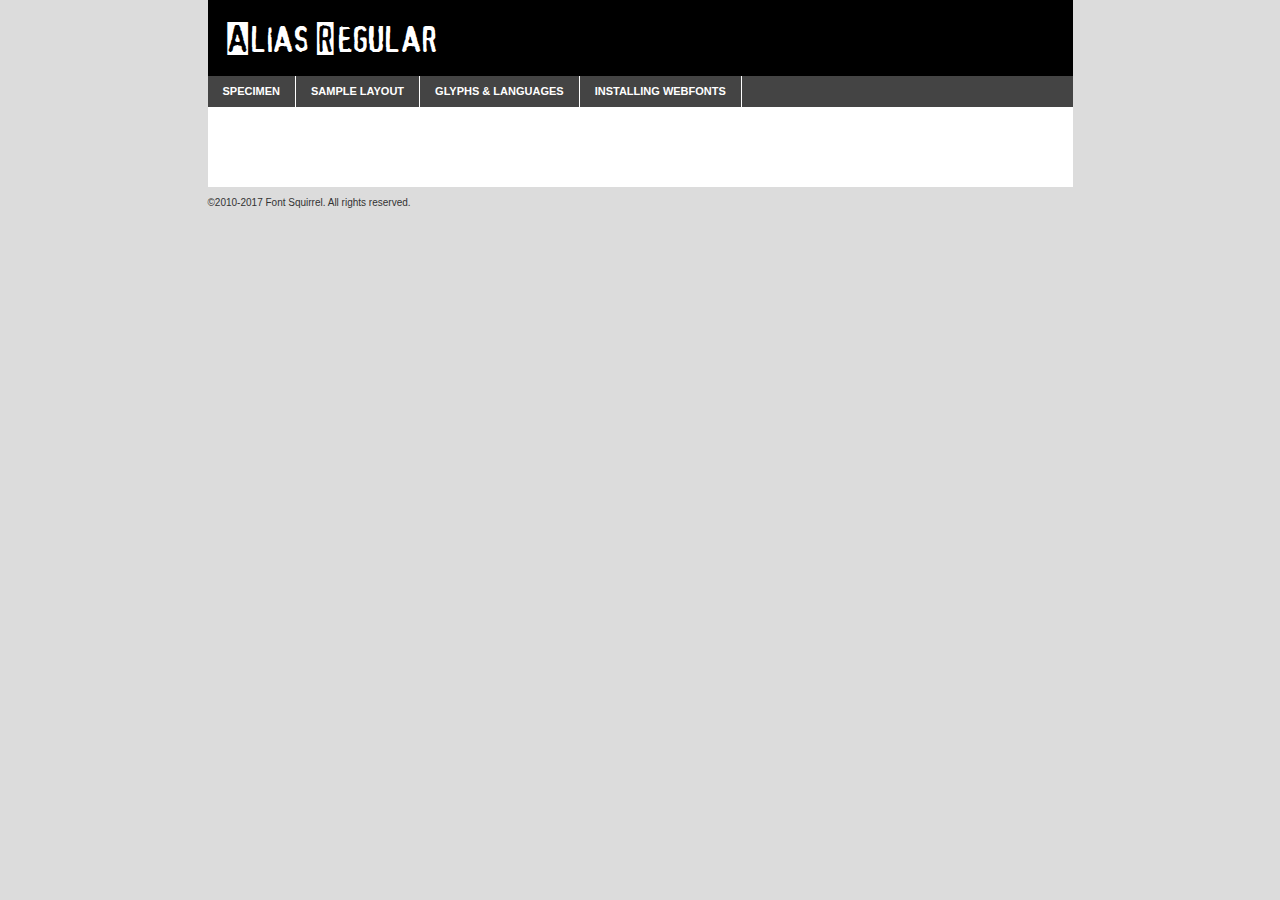
<file: fonts/alias-demo.html>
<!DOCTYPE html PUBLIC "-//W3C//DTD XHTML 1.0 Transitional//EN"
	"http://www.w3.org/TR/xhtml1/DTD/xhtml1-transitional.dtd">

<html xmlns="http://www.w3.org/1999/xhtml" xml:lang="en" lang="en">
<head>
	<meta http-equiv="Content-Type" content="text/html; charset=utf-8" />
	<script src="http://ajax.googleapis.com/ajax/libs/jquery/1.7.2/jquery.min.js" type="text/javascript" charset="utf-8"></script>
	<script type="text/javascript">
	(function($){$.fn.easyTabs=function(option){var param=jQuery.extend({fadeSpeed:"fast",defaultContent:1,activeClass:'active'},option);$(this).each(function(){var thisId="#"+this.id;if(param.defaultContent==''){param.defaultContent=1;}
	if(typeof param.defaultContent=="number")
	{var defaultTab=$(thisId+" .tabs li:eq("+(param.defaultContent-1)+") a").attr('href').substr(1);}else{var defaultTab=param.defaultContent;}
	$(thisId+" .tabs li a").each(function(){var tabToHide=$(this).attr('href').substr(1);$("#"+tabToHide).addClass('easytabs-tab-content');});hideAll();changeContent(defaultTab);function hideAll(){$(thisId+" .easytabs-tab-content").hide();}
	function changeContent(tabId){hideAll();$(thisId+" .tabs li").removeClass(param.activeClass);$(thisId+" .tabs li a[href=#"+tabId+"]").closest('li').addClass(param.activeClass);if(param.fadeSpeed!="none")
	{$(thisId+" #"+tabId).fadeIn(param.fadeSpeed);}else{$(thisId+" #"+tabId).show();}}
	$(thisId+" .tabs li").click(function(){var tabId=$(this).find('a').attr('href').substr(1);changeContent(tabId);return false;});});}})(jQuery);
	</script>
	<link rel="stylesheet" href="specimen_files/specimen_stylesheet.css" type="text/css" charset="utf-8" />
	<link rel="stylesheet" href="stylesheet.css" type="text/css" charset="utf-8" />

	<style type="text/css">
					body{
				font-family: 'aliasregular';
							}
		</style>

	<title>Alias Regular Specimen</title>
	
	
	<script type="text/javascript" charset="utf-8">
		$(document).ready(function() {
			$('#container').easyTabs({defaultContent:1});
		});
	</script>
</head>

<body>
<div id="container">
	<div id="header">
		Alias Regular	</div>
	<ul class="tabs">
		<li><a href="#specimen">Specimen</a></li>
		<li><a href="#layout">Sample Layout</a></li>
				<li><a href="#glyphs">Glyphs &amp; Languages</a></li>
		<li><a href="#installing">Installing Webfonts</a></li>
		
	</ul>
	
	<div id="main_content">

		
			<div id="specimen">
		
				<div class="section">
					<div class="grid12 firstcol">
						<div class="huge">AaBb</div>
					</div>
				</div>
		
				<div class="section">
					<div class="glyph_range">A&#x200B;B&#x200b;C&#x200b;D&#x200b;E&#x200b;F&#x200b;G&#x200b;H&#x200b;I&#x200b;J&#x200b;K&#x200b;L&#x200b;M&#x200b;N&#x200b;O&#x200b;P&#x200b;Q&#x200b;R&#x200b;S&#x200b;T&#x200b;U&#x200b;V&#x200b;W&#x200b;X&#x200b;Y&#x200b;Z&#x200b;a&#x200b;b&#x200b;c&#x200b;d&#x200b;e&#x200b;f&#x200b;g&#x200b;h&#x200b;i&#x200b;j&#x200b;k&#x200b;l&#x200b;m&#x200b;n&#x200b;o&#x200b;p&#x200b;q&#x200b;r&#x200b;s&#x200b;t&#x200b;u&#x200b;v&#x200b;w&#x200b;x&#x200b;y&#x200b;z&#x200b;1&#x200b;2&#x200b;3&#x200b;4&#x200b;5&#x200b;6&#x200b;7&#x200b;8&#x200b;9&#x200b;0&#x200b;&amp;&#x200b;.&#x200b;,&#x200b;?&#x200b;!&#x200b;&#64;&#x200b;(&#x200b;)&#x200b;#&#x200b;$&#x200b;%&#x200b;*&#x200b;+&#x200b;-&#x200b;=&#x200b;:&#x200b;;</div>
				</div>
				<div class="section">
					<div class="grid12 firstcol">
						<table class="sample_table">
							<tr><td>10</td><td class="size10">abcdefghijklmnopqrstuvwxyzABCDEFGHIJKLMNOPQRSTUVWXYZ0123456789abcdefghijklmnopqrstuvwxyzABCDEFGHIJKLMNOPQRSTUVWXYZ0123456789abcdefghijklmnopqrstuvwxyzABCDEFGHIJKLMNOPQRSTUVWXYZ</td></tr>
							<tr><td>11</td><td class="size11">abcdefghijklmnopqrstuvwxyzABCDEFGHIJKLMNOPQRSTUVWXYZ0123456789abcdefghijklmnopqrstuvwxyzABCDEFGHIJKLMNOPQRSTUVWXYZ0123456789abcdefghijklmnopqrstuvwxyzABCDEFGHIJKLMNOPQRSTUVWXYZ</td></tr>
							<tr><td>12</td><td class="size12">abcdefghijklmnopqrstuvwxyzABCDEFGHIJKLMNOPQRSTUVWXYZ0123456789abcdefghijklmnopqrstuvwxyzABCDEFGHIJKLMNOPQRSTUVWXYZ0123456789abcdefghijklmnopqrstuvwxyzABCDEFGHIJKLMNOPQRSTUVWXYZ</td></tr>
							<tr><td>13</td><td class="size13">abcdefghijklmnopqrstuvwxyzABCDEFGHIJKLMNOPQRSTUVWXYZ0123456789abcdefghijklmnopqrstuvwxyzABCDEFGHIJKLMNOPQRSTUVWXYZ0123456789abcdefghijklmnopqrstuvwxyzABCDEFGHIJKLMNOPQRSTUVWXYZ</td></tr>
							<tr><td>14</td><td class="size14">abcdefghijklmnopqrstuvwxyzABCDEFGHIJKLMNOPQRSTUVWXYZ0123456789abcdefghijklmnopqrstuvwxyzABCDEFGHIJKLMNOPQRSTUVWXYZ0123456789abcdefghijklmnopqrstuvwxyzABCDEFGHIJKLMNOPQRSTUVWXYZ</td></tr>
							<tr><td>16</td><td class="size16">abcdefghijklmnopqrstuvwxyzABCDEFGHIJKLMNOPQRSTUVWXYZ0123456789abcdefghijklmnopqrstuvwxyzABCDEFGHIJKLMNOPQRSTUVWXYZ</td></tr>
							<tr><td>18</td><td class="size18">abcdefghijklmnopqrstuvwxyzABCDEFGHIJKLMNOPQRSTUVWXYZ0123456789abcdefghijklmnopqrstuvwxyzABCDEFGHIJKLMNOPQRSTUVWXYZ</td></tr>
							<tr><td>20</td><td class="size20">abcdefghijklmnopqrstuvwxyzABCDEFGHIJKLMNOPQRSTUVWXYZ0123456789abcdefghijklmnopqrstuvwxyzABCDEFGHIJKLMNOPQRSTUVWXYZ</td></tr>
							<tr><td>24</td><td class="size24">abcdefghijklmnopqrstuvwxyzABCDEFGHIJKLMNOPQRSTUVWXYZ0123456789abcdefghijklmnopqrstuvwxyzABCDEFGHIJKLMNOPQRSTUVWXYZ</td></tr>
							<tr><td>30</td><td class="size30">abcdefghijklmnopqrstuvwxyzABCDEFGHIJKLMNOPQRSTUVWXYZ0123456789abcdefghijklmnopqrstuvwxyzABCDEFGHIJKLMNOPQRSTUVWXYZ</td></tr>
							<tr><td>36</td><td class="size36">abcdefghijklmnopqrstuvwxyzABCDEFGHIJKLMNOPQRSTUVWXYZ0123456789abcdefghijklmnopqrstuvwxyzABCDEFGHIJKLMNOPQRSTUVWXYZ</td></tr>
							<tr><td>48</td><td class="size48">abcdefghijklmnopqrstuvwxyzABCDEFGHIJKLMNOPQRSTUVWXYZ0123456789abcdefghijklmnopqrstuvwxyzABCDEFGHIJKLMNOPQRSTUVWXYZ</td></tr>
							<tr><td>60</td><td class="size60">abcdefghijklmnopqrstuvwxyzABCDEFGHIJKLMNOPQRSTUVWXYZ0123456789abcdefghijklmnopqrstuvwxyzABCDEFGHIJKLMNOPQRSTUVWXYZ</td></tr>
							<tr><td>72</td><td class="size72">abcdefghijklmnopqrstuvwxyzABCDEFGHIJKLMNOPQRSTUVWXYZ0123456789abcdefghijklmnopqrstuvwxyzABCDEFGHIJKLMNOPQRSTUVWXYZ</td></tr>
							<tr><td>90</td><td class="size90">abcdefghijklmnopqrstuvwxyzABCDEFGHIJKLMNOPQRSTUVWXYZ0123456789abcdefghijklmnopqrstuvwxyzABCDEFGHIJKLMNOPQRSTUVWXYZ</td></tr>
						</table>
				
					</div>
			
				</div>
		
		
		
								<div class="section" id="bodycomparison">


										<div id="xheight">
				<div class="fontbody">&#x25FC;&#x25FC;&#x25FC;&#x25FC;&#x25FC;&#x25FC;&#x25FC;&#x25FC;&#x25FC;&#x25FC;&#x25FC;&#x25FC;&#x25FC;&#x25FC;&#x25FC;&#x25FC;&#x25FC;&#x25FC;&#x25FC;&#x25FC;&#x25FC;&#x25FC;&#x25FC;&#x25FC;&#x25FC;&#x25FC;&#x25FC;&#x25FC;&#x25FC;&#x25FC;&#x25FC;&#x25FC;&#x25FC;&#x25FC;&#x25FC;&#x25FC;&#x25FC;&#x25FC;&#x25FC;&#x25FC;&#x25FC;&#x25FC;&#x25FC;&#x25FC;&#x25FC;&#x25FC;&#x25FC;&#x25FC;&#x25FC;&#x25FC;&#x25FC;&#x25FC;&#x25FC;&#x25FC;&#x25FC;&#x25FC;&#x25FC;&#x25FC;&#x25FC;&#x25FC;&#x25FC;&#x25FC;&#x25FC;&#x25FC;&#x25FC;&#x25FC;&#x25FC;&#x25FC;&#x25FC;&#x25FC;&#x25FC;&#x25FC;&#x25FC;&#x25FC;&#x25FC;&#x25FC;&#x25FC;&#x25FC;&#x25FC;&#x25FC;&#x25FC;&#x25FC;&#x25FC;&#x25FC;&#x25FC;&#x25FC;&#x25FC;&#x25FC;&#x25FC;&#x25FC;&#x25FC;&#x25FC;&#x25FC;&#x25FC;&#x25FC;&#x25FC;&#x25FC;&#x25FC;&#x25FC;body</div><div class="arialbody">body</div><div class="verdanabody">body</div><div class="georgiabody">body</div></div>
										<div class="fontbody" style="z-index:1">
											body<span>Alias Regular</span>
										</div>
										<div class="arialbody" style="z-index:1">
											body<span>Arial</span>
										</div>
										<div class="verdanabody" style="z-index:1">
											body<span>Verdana</span>
										</div>
										<div class="georgiabody" style="z-index:1">
											body<span>Georgia</span>
										</div>



								</div>
		
		
				<div class="section psample psample_row1" id="">
					
					<div class="grid2 firstcol">
						<p class="size10"><span>10.</span>Aenean lacinia bibendum nulla sed consectetur. Fusce dapibus, tellus ac cursus commodo, tortor mauris condimentum nibh, ut fermentum massa justo sit amet risus. Nullam id dolor id nibh ultricies vehicula ut id elit. Cum sociis natoque penatibus et magnis dis parturient montes, nascetur ridiculus mus. Nulla vitae elit libero, a pharetra augue.</p>
			
					</div>
					<div class="grid3">
						<p class="size11"><span>11.</span>Aenean lacinia bibendum nulla sed consectetur. Fusce dapibus, tellus ac cursus commodo, tortor mauris condimentum nibh, ut fermentum massa justo sit amet risus. Nullam id dolor id nibh ultricies vehicula ut id elit. Cum sociis natoque penatibus et magnis dis parturient montes, nascetur ridiculus mus. Nulla vitae elit libero, a pharetra augue.</p>
			
					</div>
					<div class="grid3">
						<p class="size12"><span>12.</span>Aenean lacinia bibendum nulla sed consectetur. Fusce dapibus, tellus ac cursus commodo, tortor mauris condimentum nibh, ut fermentum massa justo sit amet risus. Nullam id dolor id nibh ultricies vehicula ut id elit. Cum sociis natoque penatibus et magnis dis parturient montes, nascetur ridiculus mus. Nulla vitae elit libero, a pharetra augue.</p>
			
					</div>
					<div class="grid4">
						<p class="size13"><span>13.</span>Aenean lacinia bibendum nulla sed consectetur. Fusce dapibus, tellus ac cursus commodo, tortor mauris condimentum nibh, ut fermentum massa justo sit amet risus. Nullam id dolor id nibh ultricies vehicula ut id elit. Cum sociis natoque penatibus et magnis dis parturient montes, nascetur ridiculus mus. Nulla vitae elit libero, a pharetra augue.</p>
			
					</div>
					<div class="white_blend"></div>
					
				</div>
				<div class="section psample psample_row2" id="">
					<div class="grid3 firstcol">
						<p class="size14"><span>14.</span>Aenean lacinia bibendum nulla sed consectetur. Fusce dapibus, tellus ac cursus commodo, tortor mauris condimentum nibh, ut fermentum massa justo sit amet risus. Nullam id dolor id nibh ultricies vehicula ut id elit. Cum sociis natoque penatibus et magnis dis parturient montes, nascetur ridiculus mus. Nulla vitae elit libero, a pharetra augue.</p>
			
					</div>
					<div class="grid4">
						<p class="size16"><span>16.</span>Aenean lacinia bibendum nulla sed consectetur. Fusce dapibus, tellus ac cursus commodo, tortor mauris condimentum nibh, ut fermentum massa justo sit amet risus. Nullam id dolor id nibh ultricies vehicula ut id elit. Cum sociis natoque penatibus et magnis dis parturient montes, nascetur ridiculus mus. Nulla vitae elit libero, a pharetra augue.</p>
			
					</div>
					<div class="grid5">
						<p class="size18"><span>18.</span>Aenean lacinia bibendum nulla sed consectetur. Fusce dapibus, tellus ac cursus commodo, tortor mauris condimentum nibh, ut fermentum massa justo sit amet risus. Nullam id dolor id nibh ultricies vehicula ut id elit. Cum sociis natoque penatibus et magnis dis parturient montes, nascetur ridiculus mus. Nulla vitae elit libero, a pharetra augue.</p>
			
					</div>

					<div class="white_blend"></div>

				</div>
				
				<div class="section psample psample_row3" id="">
					<div class="grid5 firstcol">
						<p class="size20"><span>20.</span>Aenean lacinia bibendum nulla sed consectetur. Fusce dapibus, tellus ac cursus commodo, tortor mauris condimentum nibh, ut fermentum massa justo sit amet risus. Nullam id dolor id nibh ultricies vehicula ut id elit. Cum sociis natoque penatibus et magnis dis parturient montes, nascetur ridiculus mus. Nulla vitae elit libero, a pharetra augue.</p>
					</div>
					<div class="grid7">
						<p class="size24"><span>24.</span>Aenean lacinia bibendum nulla sed consectetur. Fusce dapibus, tellus ac cursus commodo, tortor mauris condimentum nibh, ut fermentum massa justo sit amet risus. Nullam id dolor id nibh ultricies vehicula ut id elit. Cum sociis natoque penatibus et magnis dis parturient montes, nascetur ridiculus mus. Nulla vitae elit libero, a pharetra augue.</p>
					</div>
					
					<div class="white_blend"></div>
					
				</div>
				
				<div class="section psample psample_row4" id="">
					<div class="grid12 firstcol">
						<p class="size30"><span>30.</span>Aenean lacinia bibendum nulla sed consectetur. Fusce dapibus, tellus ac cursus commodo, tortor mauris condimentum nibh, ut fermentum massa justo sit amet risus. Nullam id dolor id nibh ultricies vehicula ut id elit. Cum sociis natoque penatibus et magnis dis parturient montes, nascetur ridiculus mus. Nulla vitae elit libero, a pharetra augue.</p>
					</div>
					<div class="white_blend"></div>
					
				</div>
				
				
				
				<div class="section psample psample_row1 fullreverse">
					<div class="grid2 firstcol">
						<p class="size10"><span>10.</span>Aenean lacinia bibendum nulla sed consectetur. Fusce dapibus, tellus ac cursus commodo, tortor mauris condimentum nibh, ut fermentum massa justo sit amet risus. Nullam id dolor id nibh ultricies vehicula ut id elit. Cum sociis natoque penatibus et magnis dis parturient montes, nascetur ridiculus mus. Nulla vitae elit libero, a pharetra augue.</p>
			
					</div>
					<div class="grid3">
						<p class="size11"><span>11.</span>Aenean lacinia bibendum nulla sed consectetur. Fusce dapibus, tellus ac cursus commodo, tortor mauris condimentum nibh, ut fermentum massa justo sit amet risus. Nullam id dolor id nibh ultricies vehicula ut id elit. Cum sociis natoque penatibus et magnis dis parturient montes, nascetur ridiculus mus. Nulla vitae elit libero, a pharetra augue.</p>
			
					</div>
					<div class="grid3">
						<p class="size12"><span>12.</span>Aenean lacinia bibendum nulla sed consectetur. Fusce dapibus, tellus ac cursus commodo, tortor mauris condimentum nibh, ut fermentum massa justo sit amet risus. Nullam id dolor id nibh ultricies vehicula ut id elit. Cum sociis natoque penatibus et magnis dis parturient montes, nascetur ridiculus mus. Nulla vitae elit libero, a pharetra augue.</p>
			
					</div>
					<div class="grid4">
						<p class="size13"><span>13.</span>Aenean lacinia bibendum nulla sed consectetur. Fusce dapibus, tellus ac cursus commodo, tortor mauris condimentum nibh, ut fermentum massa justo sit amet risus. Nullam id dolor id nibh ultricies vehicula ut id elit. Cum sociis natoque penatibus et magnis dis parturient montes, nascetur ridiculus mus. Nulla vitae elit libero, a pharetra augue.</p>
			
					</div>
					<div class="black_blend"></div>
					
				</div>
				
				<div class="section psample psample_row2 fullreverse">
					<div class="grid3 firstcol">
						<p class="size14"><span>14.</span>Aenean lacinia bibendum nulla sed consectetur. Fusce dapibus, tellus ac cursus commodo, tortor mauris condimentum nibh, ut fermentum massa justo sit amet risus. Nullam id dolor id nibh ultricies vehicula ut id elit. Cum sociis natoque penatibus et magnis dis parturient montes, nascetur ridiculus mus. Nulla vitae elit libero, a pharetra augue.</p>
			
					</div>
					<div class="grid4">
						<p class="size16"><span>16.</span>Aenean lacinia bibendum nulla sed consectetur. Fusce dapibus, tellus ac cursus commodo, tortor mauris condimentum nibh, ut fermentum massa justo sit amet risus. Nullam id dolor id nibh ultricies vehicula ut id elit. Cum sociis natoque penatibus et magnis dis parturient montes, nascetur ridiculus mus. Nulla vitae elit libero, a pharetra augue.</p>
			
					</div>
					<div class="grid5">
						<p class="size18"><span>18.</span>Aenean lacinia bibendum nulla sed consectetur. Fusce dapibus, tellus ac cursus commodo, tortor mauris condimentum nibh, ut fermentum massa justo sit amet risus. Nullam id dolor id nibh ultricies vehicula ut id elit. Cum sociis natoque penatibus et magnis dis parturient montes, nascetur ridiculus mus. Nulla vitae elit libero, a pharetra augue.</p>
			
					</div>
					<div class="black_blend"></div>

				</div>
				
				<div class="section psample fullreverse psample_row3" id="">
					<div class="grid5 firstcol">
						<p class="size20"><span>20.</span>Aenean lacinia bibendum nulla sed consectetur. Fusce dapibus, tellus ac cursus commodo, tortor mauris condimentum nibh, ut fermentum massa justo sit amet risus. Nullam id dolor id nibh ultricies vehicula ut id elit. Cum sociis natoque penatibus et magnis dis parturient montes, nascetur ridiculus mus. Nulla vitae elit libero, a pharetra augue.</p>
					</div>
					<div class="grid7">
						<p class="size24"><span>24.</span>Aenean lacinia bibendum nulla sed consectetur. Fusce dapibus, tellus ac cursus commodo, tortor mauris condimentum nibh, ut fermentum massa justo sit amet risus. Nullam id dolor id nibh ultricies vehicula ut id elit. Cum sociis natoque penatibus et magnis dis parturient montes, nascetur ridiculus mus. Nulla vitae elit libero, a pharetra augue.</p>
					</div>
					
					<div class="black_blend"></div>
					
				</div>
				
				<div class="section psample fullreverse psample_row4" id="" style="border-bottom: 20px #000 solid;">
					<div class="grid12 firstcol">
						<p class="size30"><span>30.</span>Aenean lacinia bibendum nulla sed consectetur. Fusce dapibus, tellus ac cursus commodo, tortor mauris condimentum nibh, ut fermentum massa justo sit amet risus. Nullam id dolor id nibh ultricies vehicula ut id elit. Cum sociis natoque penatibus et magnis dis parturient montes, nascetur ridiculus mus. Nulla vitae elit libero, a pharetra augue.</p>
					</div>
					<div class="black_blend"></div>
					
				</div>
				
				
				
				
			</div>
			
			<div id="layout">
				
				<div class="section">
					
					<div class="grid12 firstcol">
						<h1>Lorem Ipsum Dolor</h1>
						<h2>Etiam porta sem malesuada magna mollis euismod</h2>
						
						<p class="byline">By <a href="#link">Aenean Lacinia</a></p>
					</div>
				</div>
				<div class="section">
					<div class="grid8 firstcol">
						<p class="large">Donec sed odio dui. Morbi leo risus, porta ac consectetur ac, vestibulum at eros. Fusce dapibus, tellus ac cursus commodo, tortor mauris condimentum nibh, ut fermentum massa justo sit amet risus. </p>

						
						<h3>Pellentesque ornare sem</h3>

						<p>Maecenas sed diam eget risus varius blandit sit amet non magna. Maecenas faucibus mollis interdum. Donec ullamcorper nulla non metus auctor fringilla. Nullam id dolor id nibh ultricies vehicula ut id elit. Nullam id dolor id nibh ultricies vehicula ut id elit. </p>

						<p>Aenean eu leo quam. Pellentesque ornare sem lacinia quam venenatis vestibulum. Lorem ipsum dolor sit amet, consectetur adipiscing elit. Cum sociis natoque penatibus et magnis dis parturient montes, nascetur ridiculus mus. </p>

						<p>Nulla vitae elit libero, a pharetra augue. Praesent commodo cursus magna, vel scelerisque nisl consectetur et. Aenean lacinia bibendum nulla sed consectetur. </p>

						<p>Nullam quis risus eget urna mollis ornare vel eu leo. Nullam quis risus eget urna mollis ornare vel eu leo. Maecenas sed diam eget risus varius blandit sit amet non magna. Donec ullamcorper nulla non metus auctor fringilla. </p>

						<h3>Cras mattis consectetur</h3>

						<p>Aenean eu leo quam. Pellentesque ornare sem lacinia quam venenatis vestibulum. Aenean lacinia bibendum nulla sed consectetur. Integer posuere erat a ante venenatis dapibus posuere velit aliquet. Cras mattis consectetur purus sit amet fermentum. </p>

						<p>Nullam id dolor id nibh ultricies vehicula ut id elit. Nullam quis risus eget urna mollis ornare vel eu leo. Cras mattis consectetur purus sit amet fermentum.</p>
					</div>
					
					<div class="grid4 sidebar">
						
						<div class="box reverse">
							<p class="last">Nullam quis risus eget urna mollis ornare vel eu leo. Donec ullamcorper nulla non metus auctor fringilla. Cras mattis consectetur purus sit amet fermentum. Sed posuere consectetur est at lobortis. Lorem ipsum dolor sit amet, consectetur adipiscing elit. </p>
						</div>
						
						<p class="caption">Maecenas sed diam eget risus varius.</p>

						<p>Vestibulum id ligula porta felis euismod semper. Integer posuere erat a ante venenatis dapibus posuere velit aliquet. Vestibulum id ligula porta felis euismod semper. Sed posuere consectetur est at lobortis. Maecenas sed diam eget risus varius blandit sit amet non magna. Fusce dapibus, tellus ac cursus commodo, tortor mauris condimentum nibh, ut fermentum massa justo sit amet risus. </p>

					

						<p>Duis mollis, est non commodo luctus, nisi erat porttitor ligula, eget lacinia odio sem nec elit. Aenean lacinia bibendum nulla sed consectetur. Vivamus sagittis lacus vel augue laoreet rutrum faucibus dolor auctor. Aenean lacinia bibendum nulla sed consectetur. Nullam quis risus eget urna mollis ornare vel eu leo. </p>

						<p>Praesent commodo cursus magna, vel scelerisque nisl consectetur et. Donec ullamcorper nulla non metus auctor fringilla. Maecenas faucibus mollis interdum. Fusce dapibus, tellus ac cursus commodo, tortor mauris condimentum nibh, ut fermentum massa justo sit amet risus. </p>

					</div>
				</div>
				
			</div>


			



		<div id="glyphs">
			<div class="section">
				<div class="grid12 firstcol">
			
				<h1>Language Support</h1>
				<p>The subset of Alias Regular in this kit supports the following languages:<br />
			
					Demo				</p>
				<h1>Glyph Chart</h1>
				<p>The subset of Alias Regular in this kit includes all the glyphs listed below. Unicode entities are included above each glyph to help you insert individual characters into your layout.</p>
				<div id="glyph_chart">
			
																				 <div><p>&amp;#33;</p>&#33;</div>
																				 <div><p>&amp;#34;</p>&#34;</div>
																				 <div><p>&amp;#37;</p>&#37;</div>
																				 <div><p>&amp;#38;</p>&#38;</div>
																				 <div><p>&amp;#39;</p>&#39;</div>
																				 <div><p>&amp;#40;</p>&#40;</div>
																				 <div><p>&amp;#41;</p>&#41;</div>
																				 <div><p>&amp;#42;</p>&#42;</div>
																				 <div><p>&amp;#44;</p>&#44;</div>
																				 <div><p>&amp;#46;</p>&#46;</div>
																				 <div><p>&amp;#47;</p>&#47;</div>
																				 <div><p>&amp;#48;</p>&#48;</div>
																				 <div><p>&amp;#49;</p>&#49;</div>
																				 <div><p>&amp;#50;</p>&#50;</div>
																				 <div><p>&amp;#51;</p>&#51;</div>
																				 <div><p>&amp;#52;</p>&#52;</div>
																				 <div><p>&amp;#53;</p>&#53;</div>
																				 <div><p>&amp;#54;</p>&#54;</div>
																				 <div><p>&amp;#55;</p>&#55;</div>
																				 <div><p>&amp;#56;</p>&#56;</div>
																				 <div><p>&amp;#57;</p>&#57;</div>
																				 <div><p>&amp;#58;</p>&#58;</div>
																				 <div><p>&amp;#59;</p>&#59;</div>
																				 <div><p>&amp;#63;</p>&#63;</div>
																				 <div><p>&amp;#65;</p>&#65;</div>
																				 <div><p>&amp;#66;</p>&#66;</div>
																				 <div><p>&amp;#67;</p>&#67;</div>
																				 <div><p>&amp;#68;</p>&#68;</div>
																				 <div><p>&amp;#69;</p>&#69;</div>
																				 <div><p>&amp;#70;</p>&#70;</div>
																				 <div><p>&amp;#71;</p>&#71;</div>
																				 <div><p>&amp;#72;</p>&#72;</div>
																				 <div><p>&amp;#73;</p>&#73;</div>
																				 <div><p>&amp;#74;</p>&#74;</div>
																				 <div><p>&amp;#75;</p>&#75;</div>
																				 <div><p>&amp;#76;</p>&#76;</div>
																				 <div><p>&amp;#77;</p>&#77;</div>
																				 <div><p>&amp;#78;</p>&#78;</div>
																				 <div><p>&amp;#79;</p>&#79;</div>
																				 <div><p>&amp;#80;</p>&#80;</div>
																				 <div><p>&amp;#81;</p>&#81;</div>
																				 <div><p>&amp;#82;</p>&#82;</div>
																				 <div><p>&amp;#83;</p>&#83;</div>
																				 <div><p>&amp;#84;</p>&#84;</div>
																				 <div><p>&amp;#85;</p>&#85;</div>
																				 <div><p>&amp;#86;</p>&#86;</div>
																				 <div><p>&amp;#87;</p>&#87;</div>
																				 <div><p>&amp;#88;</p>&#88;</div>
																				 <div><p>&amp;#89;</p>&#89;</div>
																				 <div><p>&amp;#90;</p>&#90;</div>
																				 <div><p>&amp;#91;</p>&#91;</div>
																				 <div><p>&amp;#93;</p>&#93;</div>
																				 <div><p>&amp;#95;</p>&#95;</div>
																				 <div><p>&amp;#97;</p>&#97;</div>
																				 <div><p>&amp;#98;</p>&#98;</div>
																				 <div><p>&amp;#99;</p>&#99;</div>
																				 <div><p>&amp;#100;</p>&#100;</div>
																				 <div><p>&amp;#101;</p>&#101;</div>
																				 <div><p>&amp;#102;</p>&#102;</div>
																				 <div><p>&amp;#103;</p>&#103;</div>
																				 <div><p>&amp;#104;</p>&#104;</div>
																				 <div><p>&amp;#105;</p>&#105;</div>
																				 <div><p>&amp;#106;</p>&#106;</div>
																				 <div><p>&amp;#107;</p>&#107;</div>
																				 <div><p>&amp;#108;</p>&#108;</div>
																				 <div><p>&amp;#109;</p>&#109;</div>
																				 <div><p>&amp;#110;</p>&#110;</div>
																				 <div><p>&amp;#111;</p>&#111;</div>
																				 <div><p>&amp;#112;</p>&#112;</div>
																				 <div><p>&amp;#113;</p>&#113;</div>
																				 <div><p>&amp;#114;</p>&#114;</div>
																				 <div><p>&amp;#115;</p>&#115;</div>
																				 <div><p>&amp;#116;</p>&#116;</div>
																				 <div><p>&amp;#117;</p>&#117;</div>
																				 <div><p>&amp;#118;</p>&#118;</div>
																				 <div><p>&amp;#119;</p>&#119;</div>
																				 <div><p>&amp;#120;</p>&#120;</div>
																				 <div><p>&amp;#121;</p>&#121;</div>
																				 <div><p>&amp;#122;</p>&#122;</div>
																				 <div><p>&amp;#124;</p>&#124;</div>
																				 <div><p>&amp;#160;</p>&#160;</div>
																				 <div><p>&amp;#224;</p>&#224;</div>
																				 <div><p>&amp;#232;</p>&#232;</div>
																				 <div><p>&amp;#233;</p>&#233;</div>
																				 <div><p>&amp;#8192;</p>&#8192;</div>
																				 <div><p>&amp;#8193;</p>&#8193;</div>
																				 <div><p>&amp;#8194;</p>&#8194;</div>
																				 <div><p>&amp;#8195;</p>&#8195;</div>
																				 <div><p>&amp;#8196;</p>&#8196;</div>
																				 <div><p>&amp;#8197;</p>&#8197;</div>
																				 <div><p>&amp;#8198;</p>&#8198;</div>
																				 <div><p>&amp;#8199;</p>&#8199;</div>
																				 <div><p>&amp;#8200;</p>&#8200;</div>
																				 <div><p>&amp;#8201;</p>&#8201;</div>
																				 <div><p>&amp;#8202;</p>&#8202;</div>
																				 <div><p>&amp;#8212;</p>&#8212;</div>
																				 <div><p>&amp;#8239;</p>&#8239;</div>
																				 <div><p>&amp;#8287;</p>&#8287;</div>
																				 <div><p>&amp;#9724;</p>&#9724;</div>
																																						</div>	
				</div>
		
		
			</div>
		</div>
		
		
		<div id="specs">
			
		</div>
	
		<div id="installing">
			<div class="section">
				<div class="grid7 firstcol">
					<h1>Installing Webfonts</h1>
					
					<p>Webfonts are supported by all major browser platforms but not all in the same way. There are currently four different font formats that must be included in order to target all browsers. This includes TTF, WOFF, EOT and SVG.</p>
					
					<h2>1. Upload your webfonts</h2>
					<p>You must upload your webfont kit to your website. They should be in or near the same directory as your CSS files.</p>
					
					<h2>2. Include the webfont stylesheet</h2>
					<p>A special CSS @font-face declaration helps the various browsers select the appropriate font it needs without causing you a bunch of headaches. Learn more about this syntax by reading the <a href="https://www.fontspring.com/blog/further-hardening-of-the-bulletproof-syntax">Fontspring blog post</a> about it. The code for it is as follows:</p>


<code>
@font-face{ 
	font-family: 'MyWebFont';
	src: url('WebFont.eot');
	src: url('WebFont.eot?#iefix') format('embedded-opentype'),
	     url('WebFont.woff') format('woff'),
	     url('WebFont.ttf') format('truetype'),
	     url('WebFont.svg#webfont') format('svg');
}
</code>

	<p>We've already gone ahead and generated the code for you. All you have to do is link to the stylesheet in your HTML, like this:</p>
	<code>&lt;link rel=&quot;stylesheet&quot; href=&quot;stylesheet.css&quot; type=&quot;text/css&quot; charset=&quot;utf-8&quot; /&gt;</code>

					<h2>3. Modify your own stylesheet</h2>
					<p>To take advantage of your new fonts, you must tell your stylesheet to use them. Look at the original @font-face declaration above and find the property called "font-family." The name linked there will be what you use to reference the font. Prepend that webfont name to the font stack in the "font-family" property, inside the selector you want to change. For example:</p>
<code>p { font-family: 'WebFont', Arial, sans-serif; }</code>

<h2>4. Test</h2>
<p>Getting webfonts to work cross-browser <em>can</em> be tricky. Use the information in the sidebar to help you if you find that fonts aren't loading in a particular browser.</p>
				</div>
				
				<div class="grid5 sidebar">
					<div class="box">
						<h2>Troubleshooting<br />Font-Face Problems</h2>
						<p>Having trouble getting your webfonts to load in your new website? Here are some tips to sort out what might be the problem.</p>

						<h3>Fonts not showing in any browser</h3>

						<p>This sounds like you need to work on the plumbing. You either did not upload the fonts to the correct directory, or you did not link the fonts properly in the CSS. If you've confirmed that all this is correct and you still have a problem, take a look at your .htaccess file and see if requests are getting intercepted.</p>

						<h3>Fonts not loading in iPhone or iPad</h3>

						<p>The most common problem here is that you are serving the fonts from an IIS server. IIS refuses to serve files that have unknown MIME types. If that is the case, you must set the MIME type for SVG to "image/svg+xml" in the server settings. Follow these instructions from Microsoft if you need help.</p>

						<h3>Fonts not loading in Firefox</h3>

						<p>The primary reason for this failure? You are still using a version Firefox older than 3.5. So upgrade already! If that isn't it, then you are very likely serving fonts from a different domain. Firefox requires that all font assets be served from the same domain. Lastly it is possible that you need to add WOFF to your list of MIME types (if you are serving via IIS.)</p>

						<h3>Fonts not loading in IE</h3>

						<p>Are you looking at Internet Explorer on an actual Windows machine or are you cheating by using a service like Adobe BrowserLab? Many of these screenshot services do not render @font-face for IE. Best to test it on a real machine.</p>

						<h3>Fonts not loading in IE9</h3>

						<p>IE9, like Firefox, requires that fonts be served from the same domain as the website. Make sure that is the case.</p>
					</div>
				</div>
			</div>
			
		</div>
	
	</div>
	<div id="footer">
		<p>&copy;2010-2017 Font Squirrel. All rights reserved.</p>
	</div>
</div>
</body>
</html>
</file>
<file: fonts/stylesheet.css>
/*! Generated by Font Squirrel (https://www.fontsquirrel.com) on August 13, 2018 */



@font-face {
    font-family: 'aliasregular';
    src: url('alias-webfont.woff2') format('woff2'),
         url('alias-webfont.woff') format('woff');
    font-weight: normal;
    font-style: normal;

}
</file>
<file: fonts/specimen_files/specimen_stylesheet.css>
@import url('grid_12-825-55-15.css');

/*  
	CSS Reset by Eric Meyer - Released under Public Domain
    http://meyerweb.com/eric/tools/css/reset/
*/
html, body, div, span, applet, object, iframe,
h1, h2, h3, h4, h5, h6, p, blockquote, pre,
a, abbr, acronym, address, big, cite, code,
del, dfn, em, font, img, ins, kbd, q, s, samp,
small, strike, strong, sub, sup, tt, var,
b, u, i, center, dl, dt, dd, ol, ul, li,
fieldset, form, label, legend, table, 
caption, tbody, tfoot, thead, tr, th, td 
                  {margin: 0;padding: 0;border: 0;outline: 0;
                  font-size: 100%;vertical-align: baseline;
                  background: transparent;}
body              {line-height: 1;}
ol, ul            {list-style: none;}
blockquote, q     {quotes: none;}
blockquote:before, blockquote:after,
q:before, q:after {content: '';	content: none;}
:focus            {outline: 0;}
ins               {text-decoration: none;}
del               {text-decoration: line-through;}
table             {border-collapse: collapse;border-spacing: 0;}




body {
	color: #000;
	background-color: #dcdcdc;
}

a {
	text-decoration: none;
	color: #1883ba;
}

h1{
	font-size: 32px;
	font-weight: normal;
	font-style: normal;
	margin-bottom: 18px;
}

h2{
	font-size: 18px;
}

#container {
	width: 865px;
	margin: 0px auto;
}


#header {
	padding: 20px;
	font-size: 36px;
	background-color: #000;
	color: #fff;
}

#header span {
	color: #666;
}
#main_content {
	background-color: #fff;
	padding: 60px 20px 20px;
}


#footer p {
	margin: 0;
	padding-top: 10px;
	padding-bottom: 50px;
	color: #333;
	font: 10px Arial, sans-serif;
}

.tabs {
	width: 100%;
	height: 31px;
	background-color: #444;
}
.tabs li {
	float:  left;
	margin: 0;
	overflow: hidden;
	background-color: #444;
}
.tabs li a {
	display: block;
	color: #fff;
	text-decoration: none;
	font: bold 11px/11px 'Arial';
	text-transform: uppercase;
	padding: 10px 15px;
	border-right: 1px solid #fff;
}

.tabs li a:hover {
		background-color: #00b3ff;

}

.tabs li.active a {
	color:  #000;
	background-color: #fff;
}



div.huge {
	
	font-size: 300px;
	line-height: 1em;
	padding: 0;
	letter-spacing: -.02em;
	overflow: hidden;
}
div.glyph_range {
	font-size: 72px;
	line-height: 1.1em;
}

.size10{ font-size: 10px; }
.size11{ font-size: 11px; }
.size12{ font-size: 12px; }
.size13{ font-size: 13px; }
.size14{ font-size: 14px; }
.size16{ font-size: 16px; }
.size18{ font-size: 18px; }
.size20{ font-size: 20px; }
.size24{ font-size: 24px; }
.size30{ font-size: 30px; }
.size36{ font-size: 36px; }
.size48{ font-size: 48px; }
.size60{ font-size: 60px; }
.size72{ font-size: 72px; }
.size90{ font-size: 90px; }


.psample_row1 {	height: 120px;}
.psample_row1 {	height: 120px;}
.psample_row2 {	height: 160px;}
.psample_row3 {	height: 160px;}
.psample_row4 {	height: 160px;}

.psample {
	overflow: hidden;
	position: relative;
}
.psample p {
	line-height: 1.3em;
	display: block;
	overflow: hidden;
	margin: 0;
}

.psample span {
	margin-right: .5em;
}

.white_blend {
	width: 100%;
	height: 61px;
	background-image: url([data-uri]);
	position: absolute;
	bottom: 0;
}
.black_blend {
	width: 100%;
	height: 61px;
	background-image: url([data-uri]);
	position: absolute;
	bottom: 0;
}
.fullreverse {
	background:  #000 !important;
	color:  #fff !important;
	margin-left: -20px;
	padding-left: 20px;
	margin-right: -20px;
	padding-right: 20px;
	padding: 20px;
	margin-bottom:0;
}


.sample_table td {
	padding-top: 3px;
	padding-bottom:5px;
	padding-left: 5px;
	vertical-align: middle;
	line-height: 1.2em;
}

.sample_table td:first-child {
	background-color: #eee;
	text-align: right;
	padding-right: 5px;
	padding-left: 0;
	padding: 5px;
	font: 11px/12px "Courier New", Courier, mono;
}

code {
	white-space: pre;
	background-color: #eee;
	display: block;
	padding: 10px;
	margin-bottom: 18px;
	overflow: auto;
}


.bottom,.last 	{margin-bottom:0 !important; padding-bottom:0 !important;}

.box  { 
  padding: 18px; 
  margin-bottom: 18px; 
  background: #eee; 
}

.reverse,.reversed { background:  #000 !important;color:  #fff !important; border: none !important;}

#bodycomparison {
	position: relative;
	overflow: hidden;
	font-size: 72px;
	height: 90px;
	white-space: nowrap;
}

#bodycomparison div{
	font-size: 72px;
	line-height: 90px;
	display: inline;
	margin: 0 15px 0 0;
	padding: 0;
}

#bodycomparison div span{
	font: 10px Arial;
	position: absolute;
	left: 0;
}
#xheight {
	float: none;
	position: absolute;
	color: #d9f3ff;
	font-size: 72px;
	line-height: 90px;
}

.fontbody {
 position: relative;
}
.arialbody{
	font-family: Arial;
	position: relative;
}
.verdanabody{
	font-family: Verdana;
	position: relative;
}
.georgiabody{
	font-family: Georgia;
	position: relative;
}

/* @group Layout page
 */

#layout h1 {
	font-size: 36px;
	line-height: 42px;
	font-weight: normal;
	font-style: normal;
}

#layout h2 {
	font-size: 24px;
	line-height: 23px;
	font-weight: normal;
	font-style: normal;
}

#layout h3 {
	font-size: 22px;
	line-height: 1.4em;
	margin-top: 1em;
	font-weight: normal;
	font-style: normal;
}


#layout p.byline {
	font-size: 12px;
	margin-top: 18px;
	line-height: 12px;
	margin-bottom: 0;
}
#layout p {
	font-size: 14px;
	line-height: 21px;
	margin-bottom: .5em;
}

#layout p.large{
	font-size: 18px;
	line-height: 26px;
}

#layout .sidebar p{
	font-size: 12px;
	line-height: 1.4em;
}

#layout p.caption {
	font-size: 10px;
	margin-top: -16px;
	margin-bottom: 18px;
}

/* @end */

/* @group Glyphs */

#glyph_chart div{
	background-color: #d9f3ff;
	color: black;
	float: left;
	font-size: 36px;
	height: 1.2em;
	line-height: 1.2em;
	margin-bottom: 1px;
	margin-right: 1px;
	text-align: center;
	width: 1.2em;
	position: relative;
	padding: .6em .2em .2em;
}

#glyph_chart div p {
	position: absolute;
	left: 0;
	top: 0;
	display: block;
	text-align: center;
	font: bold 9px Arial, sans-serif;
	background-color: #3a768f;
	width: 100%;
	color: #fff;
	padding: 2px 0;
}


#glyphs h1 {
	font-family: Arial, sans-serif;
}
/* @end */

/* @group Installing */

#installing {
	font: 13px Arial, sans-serif;
}

#installing p,
#glyphs p{
	line-height: 1.2em;
	margin-bottom: 18px;
	font: 13px Arial, sans-serif;
}



#installing h3{
	font-size: 15px;
	margin-top: 18px;
}

/* @end */

#rendering h1 {
	font-family: Arial, sans-serif;
}
.render_table td {
	font: 11px "Courier New", Courier, mono;
	vertical-align: middle;
}
</file>
